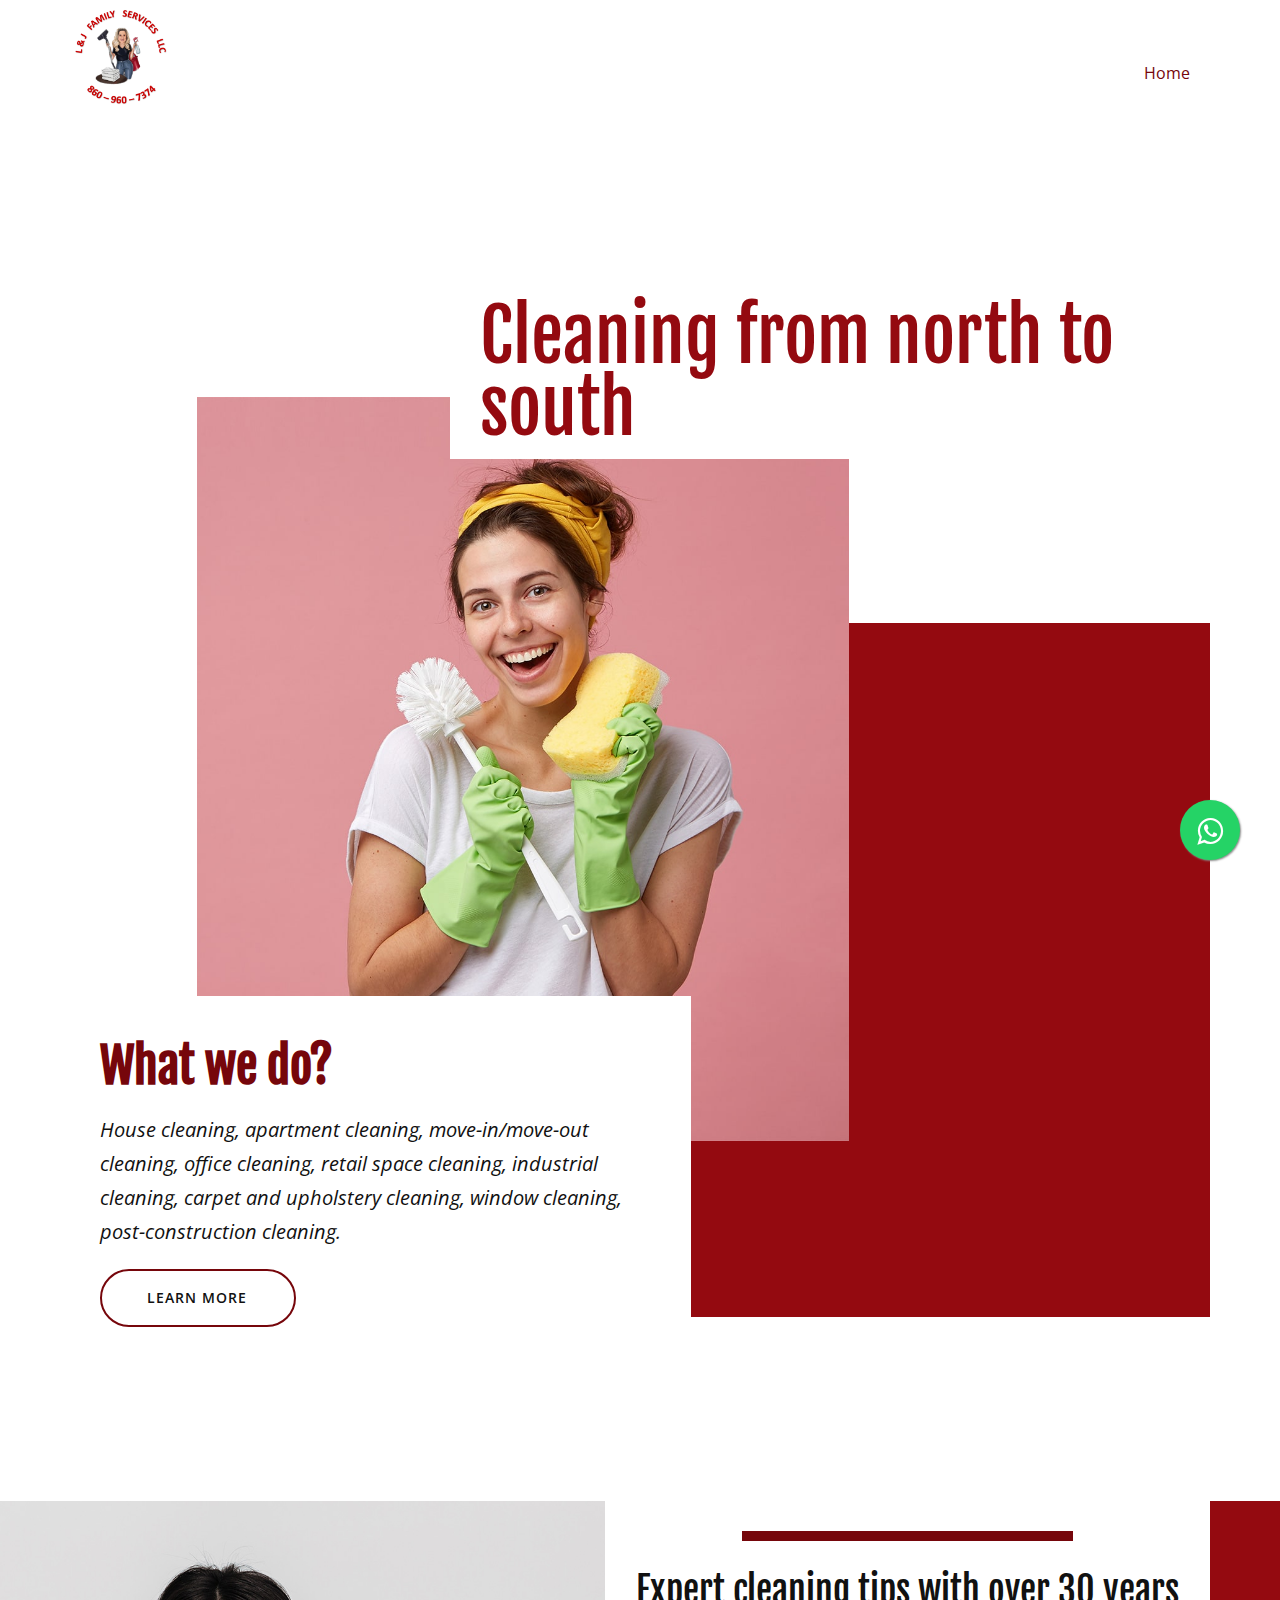
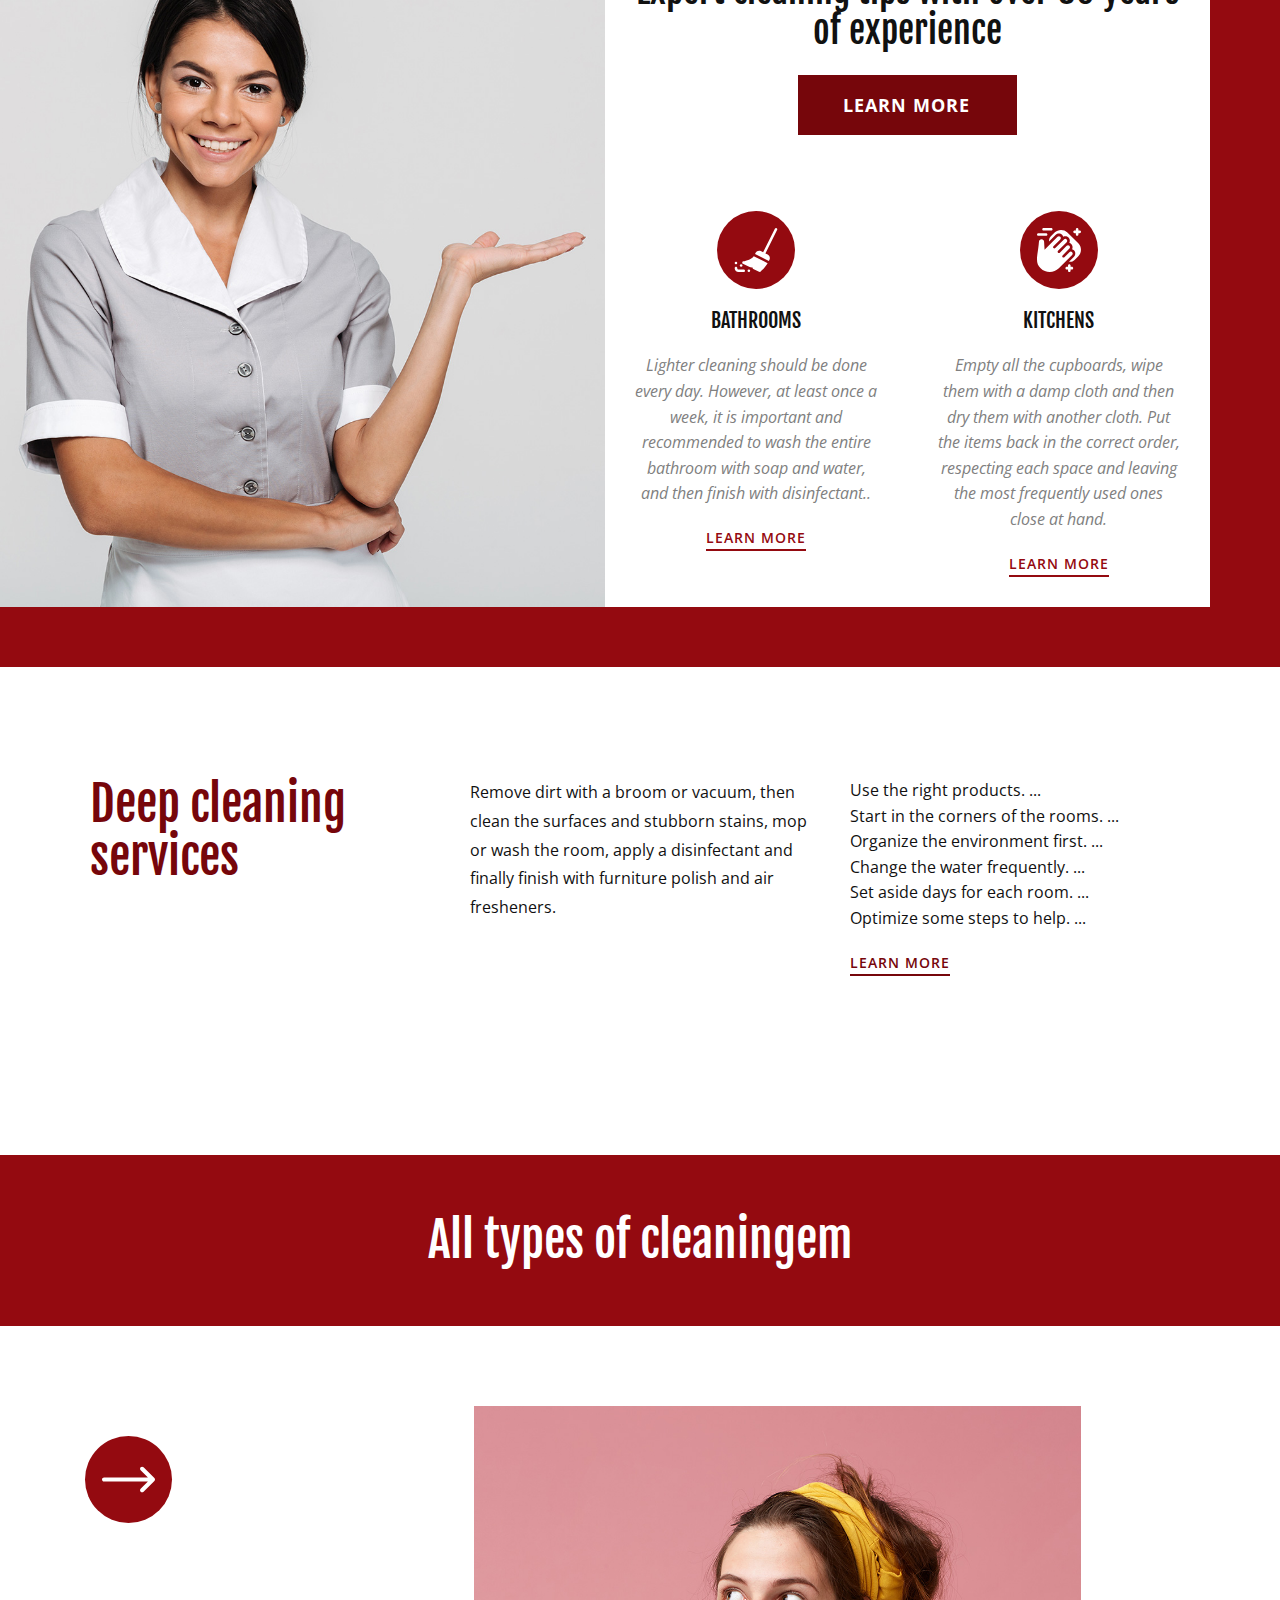
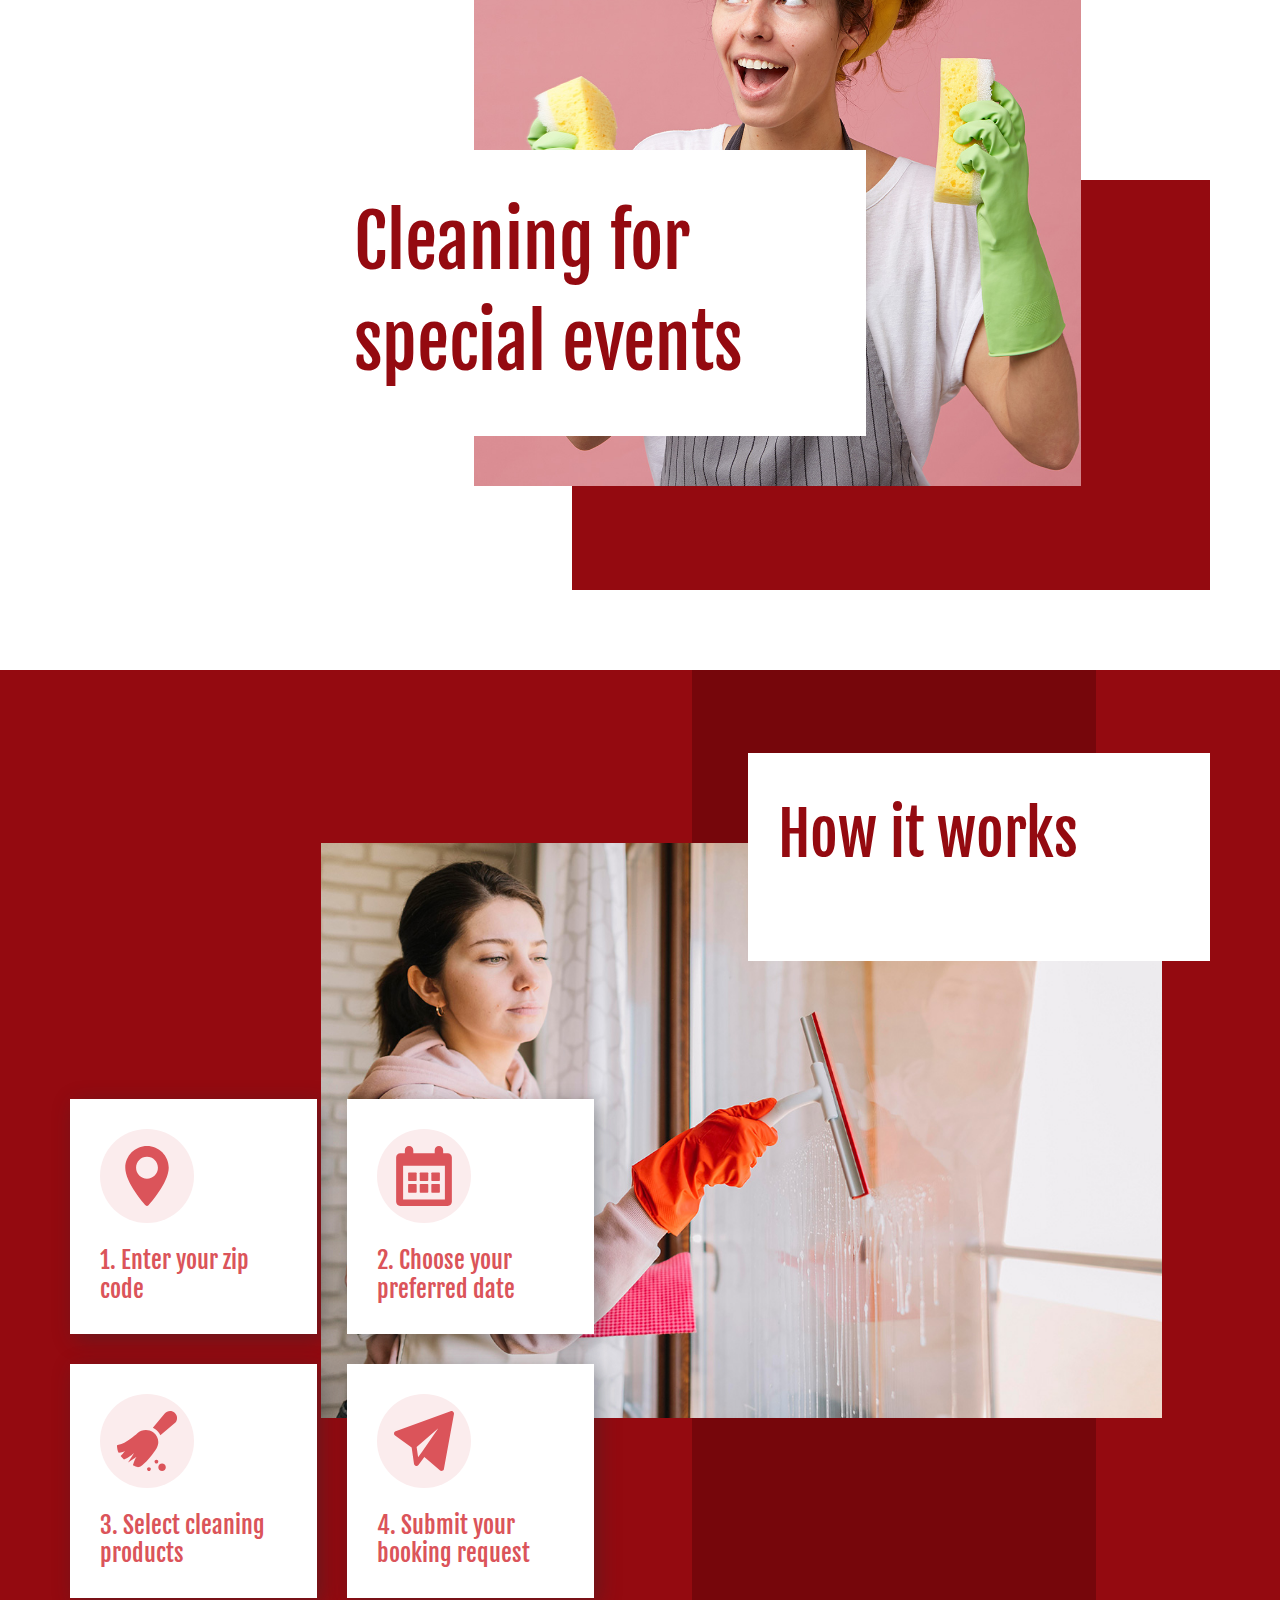
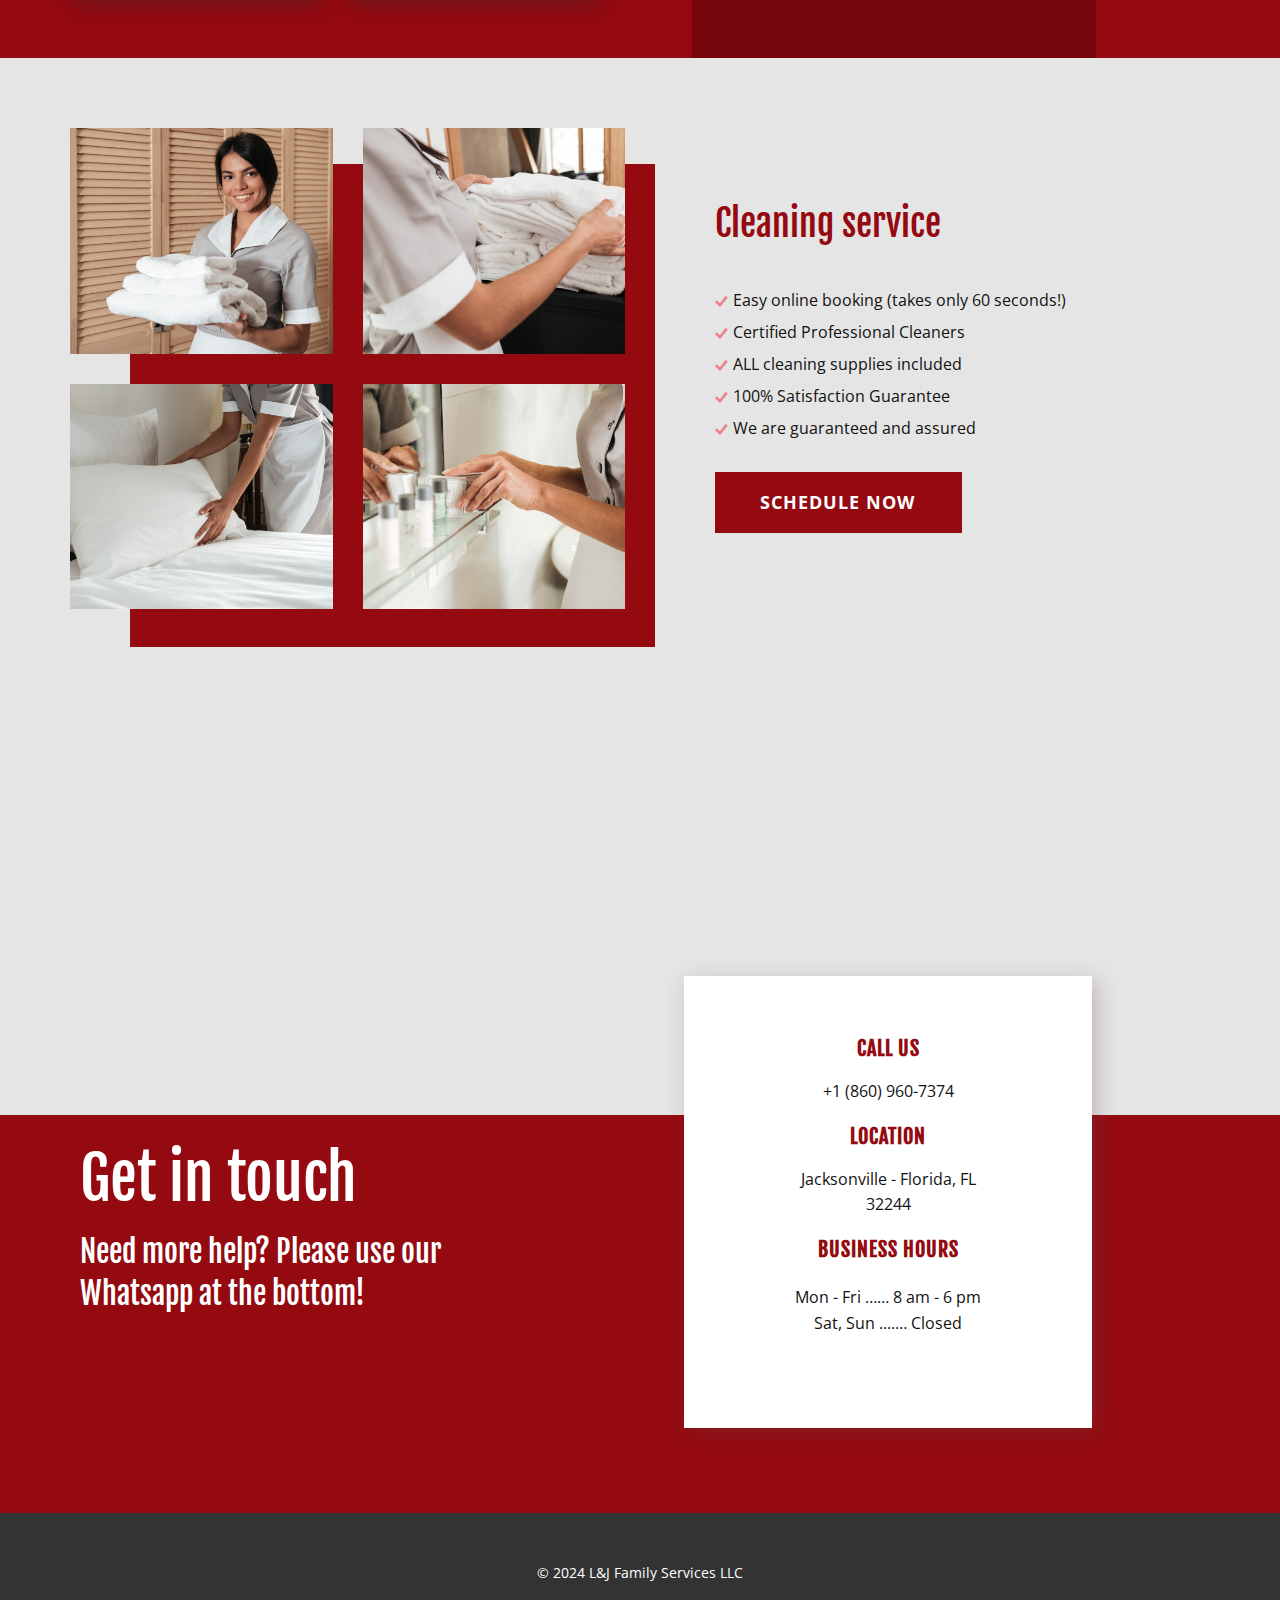
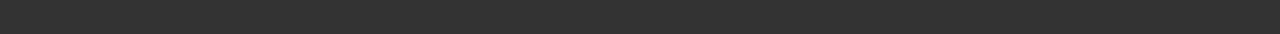
<file: index.html>
<!DOCTYPE html>
<html style="font-size: 16px;" lang="ena-US"><head>
    <meta name="viewport" content="width=device-width, initial-scale=1.0">
    <meta charset="utf-8">
    <meta name="keywords" content="O que nós fazemos, Serviços de limpeza doméstica, Dicas de limpeza especializadas com mais de 30 anos de experiência, Serviços de limpeza profunda, Leia o que nossos clientes dizem, Limpeza para eventos especiais, Como funciona, Serviço de limpeza, Entrar em contato">
    <meta name="description" content="">
    <title>L&J Family Services</title>
    <link rel="stylesheet" href="nicepage.css" media="screen">
<link rel="stylesheet" href="index.css" media="screen">
    <script class="u-script" type="text/javascript" src="jquery.js" defer=""></script>
    <script class="u-script" type="text/javascript" src="nicepage.js" defer=""></script>
    <meta name="generator" content="Nicepage 6.17.0, nicepage.com">
    <meta name="referrer" content="origin">
    <link id="u-theme-google-font" rel="stylesheet" href="https://fonts.googleapis.com/css?family=Open+Sans:300,300i,400,400i,500,500i,600,600i,700,700i,800,800i|Fjalla+One:400">
    <link id="u-page-google-font" rel="stylesheet" href="https://fonts.googleapis.com/css?family=Fjalla+One:400">
    <script type="application/ld+json">{
		"@context": "http://schema.org",
		"@type": "Organization",
		"name": "L J Family Services",
		"logo": "images/Logo-Lu.png"
}</script>
    <meta name="theme-color" content="#478ac9">
    <meta property="og:title" content="Home">
    <meta property="og:description" content="">
    <meta property="og:type" content="website">
  <meta data-intl-tel-input-cdn-path="intlTelInput/"></head>
  <body data-home-page="index.html" data-home-page-title="Home" data-path-to-root="./" data-include-products="false" class="u-body u-xl-mode" data-lang="ena"><header class="u-clearfix u-header u-header" id="sec-a694"><div class="u-clearfix u-sheet u-sheet-1">
        <a href="#" class="u-image u-logo u-image-1" data-image-width="685" data-image-height="692">
          <img src="images/Logo-Lu.png" class="u-logo-image u-logo-image-1">
        </a>
        <nav class="u-menu u-menu-one-level u-offcanvas u-menu-1">
          <div class="menu-collapse" style="font-size: 1rem; letter-spacing: 0px;">
            <a class="u-button-style u-custom-left-right-menu-spacing u-custom-padding-bottom u-custom-text-active-color u-custom-text-hover-color u-custom-top-bottom-menu-spacing u-nav-link u-text-active-palette-1-base u-text-hover-palette-2-base" href="#" data-lang-pt="{&quot;content&quot;:&quot;<svg class=\&quot;u-svg-link\&quot; viewBox=\&quot;0 0 24 24\&quot;><use xlink:href=\&quot;#menu-hamburger\&quot;></use></svg><svg class=\&quot;u-svg-content\&quot; version=\&quot;1.1\&quot; id=\&quot;menu-hamburger\&quot; viewBox=\&quot;0 0 16 16\&quot; x=\&quot;0px\&quot; y=\&quot;0px\&quot; xmlns:xlink=\&quot;http://www.w3.org/1999/xlink\&quot; xmlns=\&quot;http://www.w3.org/2000/svg\&quot;>    <g>        <rect y=\&quot;1\&quot; width=\&quot;16\&quot; height=\&quot;2\&quot;></rect>        <rect y=\&quot;7\&quot; width=\&quot;16\&quot; height=\&quot;2\&quot;></rect>        <rect y=\&quot;13\&quot; width=\&quot;16\&quot; height=\&quot;2\&quot;></rect>    </g></svg>&quot;,&quot;href&quot;:&quot;#&quot;}" data-lang-ena="{&quot;content&quot;:&quot;<svg class=\&quot;u-svg-link\&quot; viewBox=\&quot;0 0 24 24\&quot;><use xlink:href=\&quot;#menu-hamburger\&quot;></use></svg><svg class=\&quot;u-svg-content\&quot; version=\&quot;1.1\&quot; id=\&quot;menu-hamburger\&quot; viewBox=\&quot;0 0 16 16\&quot; x=\&quot;0px\&quot; y=\&quot;0px\&quot; xmlns:xlink=\&quot;http://www.w3.org/1999/xlink\&quot; xmlns=\&quot;http://www.w3.org/2000/svg\&quot;>    <g>        <rect y=\&quot;1\&quot; width=\&quot;16\&quot; height=\&quot;2\&quot;></rect>        <rect y=\&quot;7\&quot; width=\&quot;16\&quot; height=\&quot;2\&quot;></rect>        <rect y=\&quot;13\&quot; width=\&quot;16\&quot; height=\&quot;2\&quot;></rect>    </g></svg>&quot;,&quot;href&quot;:&quot;#&quot;}">
              <svg class="u-svg-link" viewBox="0 0 24 24"><use xlink:href="#menu-hamburger"></use></svg>
              <svg class="u-svg-content" version="1.1" id="menu-hamburger" viewBox="0 0 16 16" x="0px" y="0px" xmlns:xlink="http://www.w3.org/1999/xlink" xmlns="http://www.w3.org/2000/svg"><g><rect y="1" width="16" height="2"></rect><rect y="7" width="16" height="2"></rect><rect y="13" width="16" height="2"></rect>
</g></svg>
            </a>
          </div>
          <div class="u-custom-menu u-nav-container">
            <ul class="u-nav u-unstyled u-nav-1"><li class="u-nav-item"><a class="u-button-style u-nav-link u-text-active-custom-color-1 u-text-hover-custom-color-2" href="index.html" style="padding: 10px 20px;" data-lang-pt="{&quot;content&quot;:&quot;Home&quot;,&quot;href&quot;:&quot;index.html&quot;}" data-lang-ena="{&quot;content&quot;:&quot;Home&quot;,&quot;href&quot;:&quot;Home.html&quot;}">Home</a>
</li></ul>
          </div>
          <div class="u-custom-menu u-nav-container-collapse">
            <div class="u-black u-container-style u-inner-container-layout u-opacity u-opacity-95 u-sidenav">
              <div class="u-inner-container-layout u-sidenav-overflow">
                <div class="u-menu-close"></div>
                <ul class="u-align-center u-nav u-popupmenu-items u-unstyled u-nav-2"><li class="u-nav-item"><a class="u-button-style u-nav-link" href="./" data-lang-pt="{&quot;content&quot;:&quot;Home&quot;,&quot;href&quot;:&quot;index.html&quot;}" data-lang-ena="{&quot;content&quot;:&quot;Home&quot;,&quot;href&quot;:&quot;Home.html&quot;}">Home</a>
</li></ul>
              </div>
            </div>
            <div class="u-black u-menu-overlay u-opacity u-opacity-70"></div>
          </div>
        </nav>
      </div></header>
      <br>
      <br>
      <br>
      <br>
    <section class="u-clearfix u-section-1" id="sec-f95a">
      <div class="u-clearfix u-sheet u-valign-middle-sm u-valign-middle-xs u-sheet-1">
        <div class="u-custom-color-2 u-expanded-width-sm u-shape u-shape-rectangle u-shape-1"></div>
        <img src="images/ew-min.jpg" alt="" class="u-image u-image-default u-image-1" data-image-width="1200" data-image-height="1200">
        <div class="u-align-left u-container-align-left u-container-style u-group u-white u-group-1">
          <div class="u-container-layout u-valign-middle u-container-layout-1">
            <h1 class="u-text u-text-custom-color-1 u-text-1"> What we do?</h1>
            <p class="u-text u-text-2">House cleaning, apartment cleaning, move-in/move-out cleaning, office cleaning, retail space cleaning, industrial cleaning, carpet and upholstery cleaning, window cleaning, post-construction cleaning.</p>
            <a href="#" class="u-active-palette-2-light-1 u-border-2 u-border-active-custom-color-1 u-border-custom-color-1 u-border-hover-custom-color-1 u-btn u-btn-round u-button-style u-hover-palette-2-light-1 u-none u-radius-50 u-text-active-white u-text-body-color u-text-hover-white u-btn-1"> Learn more</a>
            <br>
          <br>
          </div>
        </div>
        <div class="u-container-style u-group u-white u-group-2">
          <div class="u-container-layout u-valign-middle u-container-layout-2">
            <h1 class="u-align-left u-custom-font u-text u-text-custom-color-2 u-text-3">Cleaning from north to south</h1>
          </div>
        </div>
      </div>
    </section>
    <section class="u-clearfix u-custom-color-2 u-section-2" id="sec-efd1">
      <div class="data-layout-selected u-clearfix u-layout-wrap u-layout-wrap-1">
        <div class="u-layout">
          <div class="u-layout-row">
            <div class="u-size-30 u-size-60-md">
              <div class="u-layout-col">
                <div class="u-container-style u-image u-layout-cell u-size-60 u-image-1" data-image-width="1200" data-image-height="1120">
                  <div class="u-container-layout u-container-layout-1"></div>
                </div>
              </div>
            </div>
            <div class="u-size-30 u-size-60-md">
              <div class="u-layout-col">
                <div class="u-size-40">
                  <div class="u-layout-row">
                    <div class="u-align-center u-container-align-center u-container-style u-layout-cell u-shape-rectangle u-size-60 u-white u-layout-cell-2">
                      <div class="u-container-layout u-valign-top-lg u-valign-top-md u-valign-top-sm u-valign-top-xl u-container-layout-2">
                        <div class="u-border-10 u-border-custom-color-1 u-line u-line-horizontal u-line-1"></div>
                        <h2 class="u-text u-text-1"> Expert cleaning tips with over 30 years of experience</h2>
                        <a href="#" class="u-active-custom-color-2 u-btn u-button-style u-custom-color-1 u-text-active-white u-text-body-alt-color u-text-hover-white u-btn-1"> Learn more</a>
                      </div>
                    </div>
                  </div>
                </div>
                <div class="u-size-20">
                  <div class="u-layout-row">
                    <div class="u-align-center u-container-align-center u-container-style u-layout-cell u-shape-rectangle u-size-30 u-white u-layout-cell-3">
                      <div class="u-container-layout u-valign-top u-container-layout-3"><span class="u-custom-color-2 u-icon u-icon-circle u-icon-1"><svg class="u-svg-link" preserveAspectRatio="xMidYMin slice" viewBox="0 0 512 512" style=""><use xlink:href="#svg-7262"></use></svg><svg class="u-svg-content" viewBox="0 0 512 512" id="svg-7262"><g><path d="m495.718 1.582c-7.456-3.691-16.421-.703-20.142 6.694l-136.92 274.08-26.818-13.433c-22.207-11.118-49.277-2.065-60.396 20.083l-6.713 13.405 160.957 80.616 6.713-13.411c11.087-22.143 2.227-49.18-20.083-60.381l-26.823-13.435 136.919-274.077c3.706-7.412.703-16.421-6.694-20.141z"></path><circle cx="173" cy="497" r="15"></circle><circle cx="23" cy="407" r="15"></circle><circle cx="83" cy="437" r="15"></circle><path d="m113 482h-60c-8.276 0-15-6.724-15-15 0-8.291-6.709-15-15-15s-15 6.709-15 15c0 24.814 20.186 45 45 45h60c8.291 0 15-6.709 15-15s-6.709-15-15-15z"></path><path d="m108.635 388.074c-6.563.82-11.807 5.845-12.92 12.349-1.113 6.519 2.153 12.993 8.057 15.952l71.675 35.889c12.935 6.475 27.231 9.053 41.177 7.573-1.641 6.65 1.479 13.784 7.852 16.992l67.061 33.589c5.636 2.78 12.169 1.8 16.685-2.197 2.347-2.091 53.436-48.056 83.3-98.718l-161.605-80.94c-36.208 48.109-120.363 59.39-121.282 59.511z"></path>
</g></svg></span>
                        <h5 class="u-text u-text-2"> Bathrooms</h5>
                        <p class="u-text u-text-grey-50 u-text-3">Lighter cleaning should be done every day. However, at least once a week, it is important and recommended to wash the entire bathroom with soap and water, and then finish with disinfectant..</p>
                        <a href="#" class="u-border-2 u-border-active-custom-color-2 u-border-custom-color-2 u-border-hover-custom-color-2 u-border-no-left u-border-no-right u-border-no-top u-btn u-button-style u-none u-text-active-custom-color-1 u-text-custom-color-2 u-text-hover-custom-color-1 u-btn-2"> Learn more</a>
                      </div>
                    </div>
                    <div class="u-align-center u-container-align-center u-container-style u-layout-cell u-shape-rectangle u-size-30 u-white u-layout-cell-4">
                      <div class="u-container-layout u-valign-top u-container-layout-4"><span class="u-custom-color-2 u-icon u-icon-circle u-icon-2"><svg class="u-svg-link" preserveAspectRatio="xMidYMin slice" viewBox="0 0 512 512" style=""><use xlink:href="#svg-3c1f"></use></svg><svg class="u-svg-content" viewBox="0 0 512 512" id="svg-3c1f"><g><path d="m166 0h-90c-8.291 0-15 6.709-15 15s6.709 15 15 15h90c8.291 0 15-6.709 15-15s-6.709-15-15-15z"></path><path d="m0 75c0 8.291 6.709 15 15 15h91c8.291 0 15-6.709 15-15s-6.709-15-15-15h-91c-8.291 0-15 6.709-15 15z"></path><path d="m497 30h-15v-15c0-8.291-6.709-15-15-15s-15 6.709-15 15v15h-15c-8.291 0-15 6.709-15 15s6.709 15 15 15h15v15c0 8.291 6.709 15 15 15s15-6.709 15-15v-15h15c8.291 0 15-6.709 15-15s-6.709-15-15-15z"></path><path d="m391 482h15c8.291 0 15-6.709 15-15s-6.709-15-15-15h-15v-15c0-8.291-6.709-15-15-15s-15 6.709-15 15v15h-15c-8.291 0-15 6.709-15 15s6.709 15 15 15h15v15c0 8.291 6.709 15 15 15s15-6.709 15-15z"></path><path d="m408.97 314.27c8.785-9.785 8.785-24.033 0-32.82-8.787-8.785-23.035-8.785-31.82 0l-58.337 58.337c-5.858 5.858-15.355 5.858-21.213 0s-5.858-15.357 0-21.215l79.55-79.548c8.785-8.787 8.785-23.035 0-31.82-8.787-8.787-23.035-8.787-31.82 0l-79.55 79.55c-5.858 5.856-15.355 5.856-21.213 0-5.858-5.858-5.858-15.357 0-21.215l100.763-100.762c8.785-8.785 8.785-23.033 0-31.818-8.787-8.787-23.035-8.787-31.82 0l-100.763 100.761c-5.858 5.858-15.355 5.858-21.213 0s-5.858-15.355 0-21.213l79.55-79.548c8.785-8.787 8.785-23.035 0-31.82-8.787-8.787-23.035-8.787-31.82 0l-151.203 151.075-5.447-93.43c-.394-7.416-3.501-14.398-8.752-19.649-11.693-11.695-30.732-11.695-42.426 0-5.594 5.594-8.568 12.874-8.774 20.477-13.498 170.49-52.342 236.607 19.379 308.328 58.579 58.579 153.554 58.579 212.133 1z"></path><path d="m480.814 328.184c41.041-41.041 41.052-107.468 0-149.491l-127.28-127.28c-39.639-38.668-108.838-38.668-148.477 1l-43.437 43.421c-16.802 16.809-23.615 39.659-21.097 61.626l77.523-77.534c9.917-9.917 23.101-15.381 37.119-15.381 14.033 0 27.217 5.464 37.134 15.381 6.284 6.284 10.781 13.872 13.228 22.163 7.31-3.735 15.454-5.713 23.892-5.713 14.019 0 27.188 5.449 37.104 15.352 9.932 9.932 15.396 23.115 15.396 37.134 0 8.452-1.978 16.597-5.728 23.906 8.306 2.446 15.894 6.943 22.178 13.242 16.479 16.465 19.688 41.265 9.624 60.996 8.291 2.446 15.894 6.929 22.178 13.213 20.493 20.479 20.493 53.804.015 74.268l-57.892 57.892c23 3.728 47.395-3.069 65.099-20.773z"></path>
</g></svg></span>
                        <h5 class="u-text u-text-4"> Kitchens <br>
                        </h5>
                        <p class="u-text u-text-grey-50 u-text-5"> Empty all the cupboards, wipe them with a damp cloth and then dry them with another cloth. Put the items back in the correct order, respecting each space and leaving the most frequently used ones close at hand.</p>
                        <a href="#" class="u-border-2 u-border-active-custom-color-2 u-border-custom-color-2 u-border-hover-custom-color-2 u-border-no-left u-border-no-right u-border-no-top u-btn u-button-style u-none u-text-active-custom-color-2 u-text-custom-color-2 u-text-hover-custom-color-2 u-btn-3"> Learn more</a>
                      </div>
                    </div>
                  </div>
                </div>
              </div>
            </div>
          </div>
        </div>
      </div>
    </section>
    <section class="u-clearfix u-section-3" id="carousel_38bb">
      <div class="u-clearfix u-sheet u-sheet-1">
        <div class="data-layout-selected u-clearfix u-expanded-width u-layout-wrap u-layout-wrap-1">
          <div class="u-layout">
            <div class="u-layout-row">
              <div class="u-container-style u-layout-cell u-left-cell u-size-20 u-layout-cell-1">
                <div class="u-container-layout u-container-layout-1">
                  <h1 class="u-text u-text-custom-color-1 u-text-1"> Deep cleaning services</h1>
                </div>
              </div>
              <div class="u-container-style u-layout-cell u-size-20 u-layout-cell-2">
                <div class="u-container-layout u-valign-top u-container-layout-2">
                  <p class="u-text u-text-2"> Remove dirt with a broom or vacuum, then clean the surfaces and stubborn stains, mop or wash the room, apply a disinfectant and finally finish with furniture polish and air fresheners.</p>
                </div>
              </div>
              <div class="u-align-left u-container-align-left u-container-style u-layout-cell u-right-cell u-size-20 u-layout-cell-3">
                <div class="u-container-layout u-valign-top u-container-layout-3">
                  <p class="u-text u-text-3">Use the right products. ... <br>Start in the corners of the rooms. ... <br>Organize the environment first. ... <br>Change the water frequently. ... <br>Set aside days for each room. ... <br>Optimize some steps to help. ...
                  </p>
                  <a href="#" class="u-border-2 u-border-active-custom-color-1 u-border-custom-color-1 u-border-hover-custom-color-1 u-border-no-left u-border-no-right u-border-no-top u-btn u-button-style u-none u-text-active-custom-color-2 u-text-custom-color-1 u-text-hover-custom-color-2 u-btn-1"> Learn more</a>
                </div>
              </div>
            </div>
          </div>
        </div>
      </div>
    </section>
    <section class="u-align-center u-clearfix u-container-align-center u-custom-color-2 u-section-4" id="carousel_ba2b">
      <div class="u-clearfix u-sheet u-valign-middle u-sheet-1">
        <h1 class="u-text u-text-body-alt-color u-text-1">All types of cleaningem</h1>
      </div>
    </section>
    <section class="u-clearfix u-section-5" id="sec-a874">
      <div class="u-clearfix u-sheet u-valign-middle-md u-valign-middle-sm u-valign-middle-xs u-sheet-1">
        <div class="u-custom-color-2 u-shape u-shape-rectangle u-shape-1"></div>
        <div class="data-layout-selected u-clearfix u-layout-wrap u-layout-wrap-1">
          <div class="u-layout">
            <div class="u-layout-row">
              <div class="u-align-left u-container-align-left u-container-style u-layout-cell u-left-cell u-size-24-lg u-size-24-xl u-size-25-md u-size-25-sm u-size-25-xs u-layout-cell-1">
                <div class="u-container-layout u-valign-top u-container-layout-1"><span class="u-custom-color-2 u-icon u-icon-circle u-text-white u-icon-1"><svg class="u-svg-link" preserveAspectRatio="xMidYMin slice" viewBox="0 0 512 512" style=""><use xlink:href="#svg-4dbe"></use></svg><svg class="u-svg-content" viewBox="0 0 512 512" x="0px" y="0px" id="svg-4dbe" style="enable-background:new 0 0 512 512;"><g><g><path d="M506.134,241.843c-0.006-0.006-0.011-0.013-0.018-0.019l-104.504-104c-7.829-7.791-20.492-7.762-28.285,0.068    c-7.792,7.829-7.762,20.492,0.067,28.284L443.558,236H20c-11.046,0-20,8.954-20,20c0,11.046,8.954,20,20,20h423.557    l-70.162,69.824c-7.829,7.792-7.859,20.455-0.067,28.284c7.793,7.831,20.457,7.858,28.285,0.068l104.504-104    c0.006-0.006,0.011-0.013,0.018-0.019C513.968,262.339,513.943,249.635,506.134,241.843z"></path>
</g>
</g></svg></span>
                </div>
              </div>
              <div class="u-container-style u-image u-layout-cell u-right-cell u-size-35-md u-size-35-sm u-size-35-xs u-size-36-lg u-size-36-xl u-image-1" data-image-width="1200" data-image-height="1200">
                <div class="u-container-layout u-valign-bottom-lg u-valign-bottom-md u-valign-bottom-sm u-valign-bottom-xl u-container-layout-2">
                  <div class="u-container-style u-group u-white u-group-1">
                    <div class="u-container-layout u-valign-middle u-container-layout-3">
                      <h1 class="u-text u-text-custom-color-2 u-text-1"> Cleaning for special events</h1>
                    </div>
                  </div>
                </div>
              </div>
            </div>
          </div>
        </div>
      </div>
    </section>
    <section class="u-clearfix u-custom-color-2 u-section-6" id="carousel_30f5">
      <div class="u-clearfix u-sheet u-valign-middle-md u-valign-middle-xs u-sheet-1">
        <div class="u-custom-color-1 u-expanded-height u-shape u-shape-rectangle u-shape-1"></div>
        <img class="u-image u-image-1" src="images/cx.jpg" data-image-width="1200" data-image-height="800">
        <div class="u-align-left u-container-align-left u-container-style u-group u-white u-group-1">
          <div class="u-container-layout u-container-layout-1">
            <h2 class="u-text u-text-custom-color-2 u-text-1"> How it works</h2>
          </div>
        </div>
        <div class="u-list u-list-1">
          <div class="u-repeater u-repeater-1">
            <div class="u-align-left u-container-align-left u-container-style u-list-item u-repeater-item u-video-cover u-white u-list-item-1">
              <div class="u-container-layout u-similar-container u-valign-top u-container-layout-2"><span class="u-icon u-icon-circle u-palette-2-light-3 u-icon-1"><svg class="u-svg-link" preserveAspectRatio="xMidYMin slice" viewBox="0 0 512 512" style=""><use xlink:href="#svg-99d5"></use></svg><svg class="u-svg-content" viewBox="0 0 512 512" x="0px" y="0px" id="svg-99d5" style="enable-background:new 0 0 512 512;"><g><g><path d="M256,0C153.755,0,70.573,83.182,70.573,185.426c0,126.888,165.939,313.167,173.004,321.035    c6.636,7.391,18.222,7.378,24.846,0c7.065-7.868,173.004-194.147,173.004-321.035C441.425,83.182,358.244,0,256,0z M256,278.719    c-51.442,0-93.292-41.851-93.292-93.293S204.559,92.134,256,92.134s93.291,41.851,93.291,93.293S307.441,278.719,256,278.719z"></path>
</g>
</g></svg></span>
                <h4 class="u-text u-text-palette-2-base u-text-2"> 1. Enter your zip code</h4>
              </div>
            </div>
            <div class="u-align-left u-container-align-left u-container-style u-list-item u-repeater-item u-video-cover u-white u-list-item-2">
              <div class="u-container-layout u-similar-container u-valign-top u-container-layout-3"><span class="u-icon u-icon-circle u-palette-2-light-3 u-icon-2"><svg class="u-svg-link" preserveAspectRatio="xMidYMin slice" viewBox="0 0 361.77 361.77" style=""><use xlink:href="#svg-76b7"></use></svg><svg class="u-svg-content" viewBox="0 0 361.77 361.77" x="0px" y="0px" id="svg-76b7" style="enable-background:new 0 0 361.77 361.77;"><g><g><g><path d="M323.885,43.77h-27.5V25c0-13.807-11.193-25-25-25h-1c-13.807,0-25,11.193-25,25v18.77h-129V25c0-13.807-11.193-25-25-25     h-1c-13.807,0-25,11.193-25,25v18.77h-27.5c-13.807,0-25,11.193-25,25v268c0,13.809,11.193,25,25,25h286     c13.807,0,25-11.191,25-25v-268C348.885,54.963,337.691,43.77,323.885,43.77z M306.885,322.27h-252v-203h252V322.27z"></path><path d="M89.136,211.134h43.498c2.209,0,4-1.791,4-4v-43.498c0-2.209-1.791-4-4-4H89.136c-2.209,0-4,1.791-4,4v43.498     C85.136,209.343,86.927,211.134,89.136,211.134z"></path><path d="M159.136,211.134h43.498c2.209,0,4-1.791,4-4v-43.498c0-2.209-1.791-4-4-4h-43.498c-2.209,0-4,1.791-4,4v43.498     C155.136,209.343,156.927,211.134,159.136,211.134z"></path><path d="M229.136,211.134h43.498c2.209,0,4-1.791,4-4v-43.498c0-2.209-1.791-4-4-4h-43.498c-2.209,0-4,1.791-4,4v43.498     C225.136,209.343,226.927,211.134,229.136,211.134z"></path><path d="M89.136,281.134h43.498c2.209,0,4-1.791,4-4v-43.498c0-2.209-1.791-4-4-4H89.136c-2.209,0-4,1.791-4,4v43.498     C85.136,279.343,86.927,281.134,89.136,281.134z"></path><path d="M159.136,281.134h43.498c2.209,0,4-1.791,4-4v-43.498c0-2.209-1.791-4-4-4h-43.498c-2.209,0-4,1.791-4,4v43.498     C155.136,279.343,156.927,281.134,159.136,281.134z"></path><path d="M229.136,281.134h43.498c2.209,0,4-1.791,4-4v-43.498c0-2.209-1.791-4-4-4h-43.498c-2.209,0-4,1.791-4,4v43.498     C225.136,279.343,226.927,281.134,229.136,281.134z"></path>
</g>
</g>
</g></svg></span>
                <h4 class="u-text u-text-palette-2-base u-text-3"> 2. Choose your preferred date</h4>
              </div>
            </div>
            <div class="u-align-left u-container-align-left u-container-style u-list-item u-repeater-item u-video-cover u-white u-list-item-3">
              <div class="u-container-layout u-similar-container u-valign-top u-container-layout-4"><span class="u-icon u-icon-circle u-palette-2-light-3 u-icon-3"><svg class="u-svg-link" preserveAspectRatio="xMidYMin slice" viewBox="0 0 16 16" style=""><use xlink:href="#svg-0131"></use></svg><svg class="u-svg-content" viewBox="0 0 16 16" id="svg-0131"><defs><path id="path-1" d="m.902369.195262c.195262.195262.195262.511845 0 .707107s-.511845.195262-.707107 0c-.195262-.195262-.195262-.511845 0-.707107.195262-.195262.511845-.195262.707107 0"></path>
</defs><use transform="translate(9.967 12.951)" xlink:href="#path-1"></use><use transform="translate(7.967 14.951)" xlink:href="#path-1"></use><path d="m1.80474.390524c.390524.390524.390524 1.02369 0 1.41421-.390524.390524-1.02369.390524-1.41421 0-.390524-.390524-.390524-1.02369 0-1.41421.390524-.390524 1.02369-.390524 1.41421 0" transform="translate(10.918 13.902)"></path><path d="m4.59253 0c-.553711 0-1.0752.244141-1.43018.669922l-3.16235 3.79462c.233032.107178.457825.233765.669189.384582.595642.425293 1.0329.982178 1.3338 1.5954l3.78192-3.15204c.425781-.35498.669922-.876465.669922-1.43018-.0000002-1.02686-.835449-1.8623-1.8623-1.8623z" transform="translate(9.561)"></path><path d="m9.66553.913574v-.0004882c-1.28027-.913086-3.05664-.811035-4.22217.240723-.728027.657227-2.94287 2.65674-5.01807 3.10791l-.425293.0927734s.0317383 1.396.454834 2.02557c.828674-.0925903 1.49951-.263977 1.72986-.494324-.509277.602356-.896667 1.0379-1.19678 1.36371.246826.329895.550781.643066.892212.945068 1.22424-.520874 2.31616-1.42108 2.67242-1.7774-.718018 1.19672-1.30194 2.09552-1.60895 2.55853.683228-.397522 1.51593-.914185 2.29523-1.49292-.291321.291321-.673462 1.20648-.982544 2.25171.344604.16626 1.31354.514587 1.31354.514587 1.48779-.113281 4.07178-3.61816 4.94189-4.95898.937988-1.44482.566406-3.36768-.846191-4.37646z" transform="translate(-.016 4.75)"></path></svg></span>
                <h4 class="u-text u-text-palette-2-base u-text-4"> 3. Select cleaning products</h4>
              </div>
            </div>
            <div class="u-align-left u-container-align-left u-container-style u-list-item u-repeater-item u-video-cover u-white u-list-item-4">
              <div class="u-container-layout u-similar-container u-valign-top u-container-layout-5"><span class="u-icon u-icon-circle u-palette-2-light-3 u-icon-4"><svg class="u-svg-link" preserveAspectRatio="xMidYMin slice" viewBox="0 0 512.662 512.662" style=""><use xlink:href="#svg-7eca"></use></svg><svg class="u-svg-content" viewBox="0 0 512.662 512.662" x="0px" y="0px" id="svg-7eca" style="enable-background:new 0 0 512.662 512.662;"><g><g><path d="M505.021,5.868c-0.064-0.043-0.085-0.107-0.128-0.149c-0.128-0.107-0.256-0.128-0.384-0.235    c-1.131-0.981-2.475-1.621-3.797-2.325c-0.427-0.213-0.747-0.576-1.195-0.768c-0.064-0.021-0.107-0.021-0.149-0.043    c-0.469-0.192-0.853-0.533-1.323-0.704c-1.771-0.661-3.648-0.875-5.547-1.045c-0.576-0.043-1.131-0.299-1.707-0.299    c-2.475-0.021-4.971,0.384-7.403,1.259L14.055,172.225c-7.445,2.709-12.779,9.323-13.867,17.173    c-1.045,7.851,2.304,15.637,8.768,20.245l141.888,101.355l20.032,140.309c1.237,8.533,7.488,15.488,15.851,17.643    c1.749,0.448,3.541,0.661,5.291,0.661c6.592,0,12.971-3.072,17.045-8.533l50.347-67.093l132.032,113.237    c3.947,3.371,8.875,5.141,13.909,5.141c2.389,0,4.779-0.405,7.125-1.216c7.168-2.56,12.48-8.768,13.845-16.277l85.995-468.928    C513.725,18.262,510.738,10.71,505.021,5.868z M240.125,348.396l-1.536,2.219l-32.747,43.669l-12.395-86.827l185.109-160.448    L240.125,348.396z"></path>
</g>
</g></svg></span>
                <h4 class="u-text u-text-palette-2-base u-text-5"> 4. Submit your booking request</h4>
              </div>
            </div>
          </div>
        </div>
      </div>
    </section>
    <section class="u-clearfix u-grey-10 u-section-7" id="sec-6b58">
      <div class="u-clearfix u-sheet u-valign-middle-xl u-sheet-1">
        <div class="u-custom-color-2 u-shape u-shape-rectangle u-shape-1"></div>
        <div class="data-layout-selected u-clearfix u-expanded-width-lg u-expanded-width-xl u-gutter-30 u-layout-wrap u-layout-wrap-1">
          <div class="u-gutter-0 u-layout" style="">
            <div class="u-layout-row" style="">
              <div class="u-size-30 u-size-60-md">
                <div class="u-layout-col">
                  <div class="u-size-30">
                    <div class="u-layout-row">
                      <div class="u-container-style u-image u-layout-cell u-left-cell u-size-30 u-image-1" src="" data-image-width="626" data-image-height="417">
                        <div class="u-container-layout u-container-layout-1"></div>
                      </div>
                      <div class="u-container-style u-image u-layout-cell u-size-30 u-image-2" src="" data-image-width="626" data-image-height="417">
                        <div class="u-container-layout u-container-layout-2"></div>
                      </div>
                    </div>
                  </div>
                  <div class="u-size-30">
                    <div class="u-layout-row">
                      <div class="u-container-style u-image u-layout-cell u-left-cell u-size-30 u-image-3" src="" data-image-width="626" data-image-height="417">
                        <div class="u-container-layout u-container-layout-3"></div>
                      </div>
                      <div class="u-container-style u-image u-layout-cell u-size-30 u-image-4" src="" data-image-width="626" data-image-height="417">
                        <div class="u-container-layout u-container-layout-4"></div>
                      </div>
                    </div>
                  </div>
                </div>
              </div>
              <div class="u-size-30 u-size-60-md" style="">
                <div class="u-layout-col" style="">
                  <div class="u-align-left u-container-align-left u-container-style u-layout-cell u-right-cell u-size-60 u-layout-cell-5">
                    <div class="u-container-layout u-valign-middle u-container-layout-5">
                      <h2 class="u-text u-text-custom-color-2 u-text-1"> Cleaning service</h2>
                      <ul class="u-custom-list u-text u-text-2">
                        <li> Easy online booking (takes only 60 seconds!) <div class="u-list-icon u-text-palette-2-light-1">
                            <svg class="u-svg-content" viewBox="0 0 512 512" id="svg-ac27"><path d="m202.6 478-202.6-186.6 70.5-76.6 121.5 111.9 239.4-292.7 80.6 65.9z" fill="currentColor"></path></svg>
                          </div>
                        </li>
                        <li>
                          <div class="u-list-icon u-text-palette-2-light-1">
                            <svg class="u-svg-content" viewBox="0 0 512 512" id="svg-ac27"><path d="m202.6 478-202.6-186.6 70.5-76.6 121.5 111.9 239.4-292.7 80.6 65.9z" fill="currentColor"></path></svg>
                          </div> Certified Professional Cleaners 
                        </li>
                        <li>
                          <div class="u-list-icon u-text-palette-2-light-1">
                            <svg class="u-svg-content" viewBox="0 0 512 512" id="svg-ac27"><path d="m202.6 478-202.6-186.6 70.5-76.6 121.5 111.9 239.4-292.7 80.6 65.9z" fill="currentColor"></path></svg>
                          </div> ALL cleaning supplies included 
                        </li>
                        <li>
                          <div class="u-list-icon u-text-palette-2-light-1">
                            <svg class="u-svg-content" viewBox="0 0 512 512" id="svg-ac27"><path d="m202.6 478-202.6-186.6 70.5-76.6 121.5 111.9 239.4-292.7 80.6 65.9z" fill="currentColor"></path></svg>
                          </div> 100% Satisfaction Guarantee 
                        </li>
                        <li>
                          <div class="u-list-icon u-text-palette-2-light-1">
                            <svg class="u-svg-content" viewBox="0 0 512 512" id="svg-ac27"><path d="m202.6 478-202.6-186.6 70.5-76.6 121.5 111.9 239.4-292.7 80.6 65.9z" fill="currentColor"></path></svg>
                          </div> We are guaranteed and assured 
                        </li>
                      </ul>
                      <a href="#" class="u-active-custom-color-1 u-btn u-button-style u-custom-color-2 u-text-active-white u-text-body-alt-color u-text-hover-white u-btn-1"> Schedule Now</a>
                    </div>
                  </div>
                </div>
              </div>
            </div>
          </div>
        </div>
      </div>
    </section>
    <section class="u-clearfix u-section-8" id="carousel_50fb">
      <div class="data-layout-selected u-clearfix u-expanded-width u-layout-wrap u-layout-wrap-1">
        <div class="u-layout">
          <div class="u-layout-col">
            <div class="u-container-style u-grey-10 u-layout-cell u-left-cell u-right-cell u-size-30 u-layout-cell-1">
            </div>
            <div class="u-align-left u-container-align-left u-container-style u-custom-color-2 u-layout-cell u-left-cell u-right-cell u-size-30 u-layout-cell-2">
              <div class="u-container-layout u-container-layout-2">
                <div class="u-align-center u-container-align-center u-container-style u-group u-white u-group-1">
                  <div class="u-container-layout u-container-layout-3">
                    <h6 class="u-text u-text-custom-color-2 u-text-1"> call us</h6>
                    <p class="u-text u-text-2">+1 (860) 960-7374<br>
                    </p>
                    <h6 class="u-text u-text-custom-color-2 u-text-3"> location</h6>
                    <p class="u-text u-text-4">Jacksonville - Florida, FL 32244</p>
                    <h6 class="u-text u-text-custom-color-2 u-text-5"> business hours</h6>
                    <p class="u-text u-text-6"> Mon - Fri …… 8 am - 6 pm Sat, Sun ....… Closed</p>
                  </div>
                </div>
                <h2 class="u-text u-text-body-alt-color u-text-7"> Get in touch</h2>
                <h6 class="u-text u-text-body-alt-color u-text-8"> Need more help? Please use our Whatsapp at the bottom!</h6>
                <div class="u-social-icons u-spacing-10 u-social-icons-1">
                  <a class="u-social-url" target="_blank" href=""><span class="u-icon u-icon-circle u-social-facebook u-social-icon u-text-white u-icon-1"><svg class="u-svg-link" preserveAspectRatio="xMidYMin slice" viewBox="0 0 112 112" style=""><use xlink:href="#svg-7b69"></use></svg><svg x="0px" y="0px" viewBox="0 0 112 112" id="svg-7b69" class="u-svg-content"><path d="M56.1,0C25.1,0,0,25.1,0,56.1c0,31,25.1,56.1,56.1,56.1c31,0,56.1-25.1,56.1-56.1C112.2,25.1,87.1,0,56.1,0z M71.6,34.3h-8.2c-1.3,0-3.2,0.7-3.2,3.5v7.6h11.3l-1.3,12.9h-10V95H45V58.3h-7.2V45.4H45v-8.3c0-6,2.8-15.3,15.3-15.3l11.2,0V34.3z "></path></svg></span>
                  </a>
                  <a class="u-social-url" target="_blank" href=""><span class="u-icon u-icon-circle u-social-icon u-social-twitter u-text-white u-icon-2"><svg class="u-svg-link" preserveAspectRatio="xMidYMin slice" viewBox="0 0 112 112" style=""><use xlink:href="#svg-4577"></use></svg><svg x="0px" y="0px" viewBox="0 0 112 112" id="svg-4577" class="u-svg-content"><path d="M56.1,0C25.1,0,0,25.1,0,56.1s25.1,56.1,56.1,56.1s56.1-25.1,56.1-56.1S87.1,0,56.1,0z M83.8,47.3 c0,0.6,0,1.2,0,1.7c0,17.7-13.5,38.2-38.2,38.2c-7.6,0-14.6-2.2-20.6-6c1,0.1,2.1,0.2,3.2,0.2c6.3,0,12.1-2.1,16.7-5.7 c-5.9-0.1-10.8-4-12.5-9.3c0.8,0.2,1.7,0.2,2.5,0.2c1.2,0,2.4-0.2,3.5-0.5c-6.1-1.2-10.8-6.7-10.8-13.1c0-0.1,0-0.1,0-0.2 c1.8,1,3.9,1.6,6.1,1.7c-3.6-2.4-6-6.5-6-11.2c0-2.5,0.7-4.8,1.8-6.7c6.6,8.1,16.5,13.5,27.6,14c-0.2-1-0.3-2-0.3-3.1 c0-7.4,6-13.4,13.4-13.4c3.9,0,7.3,1.6,9.8,4.2c3.1-0.6,5.9-1.7,8.5-3.3c-1,3.1-3.1,5.8-5.9,7.4c2.7-0.3,5.3-1,7.7-2.1 C88.7,43,86.4,45.4,83.8,47.3z"></path></svg></span>
                  </a>
                  <a class="u-social-url" target="_blank" href=""><span class="u-icon u-icon-circle u-social-icon u-social-instagram u-text-white u-icon-3"><svg class="u-svg-link" preserveAspectRatio="xMidYMin slice" viewBox="0 0 112 112" style=""><use xlink:href="#svg-e675"></use></svg><svg x="0px" y="0px" viewBox="0 0 112 112" id="svg-e675" class="u-svg-content"><path d="M56.1,0C25.1,0,0,25.1,0,56.1c0,31,25.1,56.1,56.1,56.1c31,0,56.1-25.1,56.1-56.1C112.2,25.1,87.1,0,56.1,0z M90.6,73.4c0,9.6-7.8,17.5-17.5,17.5H38.6c-9.6,0-17.5-7.9-17.5-17.6V38.8c0-9.6,7.8-17.5,17.5-17.5h34.5c9.6,0,17.5,7.8,17.5,17.5 V73.4z"></path><path d="M73.1,28.9H38.6c-5.4,0-9.9,4.4-9.9,9.9v34.5c0,5.4,4.4,9.9,9.9,9.9h34.5c5.4,0,9.9-4.4,9.9-9.9V38.8 C83,33.4,78.6,28.9,73.1,28.9z M55.9,74C46,74,38,66,38,56.1c0-9.9,8-17.9,17.9-17.9c9.9,0,17.9,8,17.9,17.9 C73.8,66,65.8,74,55.9,74z M74.3,41.9c-2.3,0-4.2-1.9-4.2-4.2s1.9-4.2,4.2-4.2c2.3,0,4.2,1.9,4.2,4.2S76.6,41.9,74.3,41.9z"></path><path d="M55.9,45.8c-5.7,0-10.4,4.6-10.3,10.3c0,5.7,4.6,10.3,10.3,10.3s10.3-4.6,10.3-10.3 C66.2,50.4,61.6,45.8,55.9,45.8z"></path></svg></span>
                  </a>
                  <a class="u-social-url" target="_blank" href="#"><span class="u-icon u-icon-circle u-social-icon u-social-vk u-text-white u-icon-4"><svg class="u-svg-link" preserveAspectRatio="xMidYMin slice" viewBox="0 0 112 112" style=""><use xlink:href="#svg-b519"></use></svg><svg x="0px" y="0px" viewBox="0 0 112 112" id="svg-b519" class="u-svg-content"><path d="M56.1,0C25.1,0,0,25.1,0,56.1c0,31,25.1,56.1,56.1,56.1c31,0,56.1-25.1,56.1-56.1C112.2,25.1,87.1,0,56.1,0z M88.2,80.7l-9.8,0.1c0,0-2.1,0.4-4.9-1.5c-3.7-2.5-7.2-9.1-9.9-8.2C60.9,72,61,77.9,61,77.9s0,1.3-0.6,1.9c-0.7,0.7-2,0.9-2,0.9H54 c0,0-9.7,0.6-18.3-8.3c-9.3-9.7-17.6-29-17.6-29s-0.5-1.3,0-1.9c0.6-0.7,2.2-0.7,2.2-0.7l10.5-0.1c0,0,1,0.2,1.7,0.7 c0.6,0.4,0.9,1.2,0.9,1.2s1.7,4.3,4,8.2c4.4,7.6,6.4,9.3,7.9,8.4c2.2-1.2,1.5-10.7,1.5-10.7s0-3.5-1.1-5c-0.9-1.2-2.5-1.5-3.3-1.6 c-0.6-0.1,0.4-1.5,1.6-2.1c1.9-0.9,5.2-1,9.2-0.9c3.1,0,4,0.2,5.2,0.5c3.6,0.9,2.4,4.3,2.4,12.4c0,2.6-0.5,6.3,1.4,7.5 c0.8,0.5,2.8,0.1,7.7-8.3c2.3-4,4.1-8.6,4.1-8.6s0.4-0.8,1-1.2c0.6-0.4,1.4-0.3,1.4-0.3l11.1-0.1c0,0,3.3-0.4,3.9,1.1 c0.6,1.6-1.2,5.3-5.8,11.3c-7.4,9.9-8.3,9-2.1,14.7c5.9,5.5,7.1,8.1,7.3,8.5C93.4,80.4,88.2,80.7,88.2,80.7z"></path></svg></span>
                  </a>
                  <a class="u-social-url" target="_blank" href="#"><span class="u-icon u-icon-circle u-social-icon u-social-youtube u-text-white u-icon-5"><svg class="u-svg-link" preserveAspectRatio="xMidYMin slice" viewBox="0 0 112 112" style=""><use xlink:href="#svg-547c"></use></svg><svg x="0px" y="0px" viewBox="0 0 112 112" id="svg-547c" class="u-svg-content"><path d="M65.9,55.7l-17.6-8.9c-0.5-0.2-1,0.1-1,0.6v17.3c0,0.5,0.5,0.9,1,0.6L65.9,57C66.4,56.8,66.4,56,65.9,55.7z"></path><path d="M56.1,1.1c-30.4,0-55,24.6-55,55c0,30.4,24.6,55,55,55c30.4,0,55-24.6,55-55C111.1,25.7,86.5,1.1,56.1,1.1z M88.3,65.5 c0,7.4-6,13.4-13.4,13.4H37.3c-7.4,0-13.4-6-13.4-13.4V46.7c0-7.4,6-13.4,13.4-13.4h37.6c7.4,0,13.4,6,13.4,13.4V65.5z"></path></svg></span>
                  </a>
                </div>
              </div>
            </div>
          </div>
        </div>
      </div>
    </section>
    
    
    
    <footer class="u-align-center u-clearfix u-container-align-center u-footer u-grey-80 u-footer" id="sec-315b"><div class="u-clearfix u-sheet u-sheet-1">
        <p class="u-small-text u-text u-text-variant u-text-1" data-lang-pt=" © 2024 L&amp;amp;J Family Services LLC" data-lang-ena=" © 2024 L&amp;amp;J Family Services LLC"> © 2024 L&amp;J Family Services LLC</p>
      </div></footer>

<link rel="stylesheet" href="https://maxcdn.bootstrapcdn.com/font-awesome/4.5.0/css/font-awesome.min.css">
  <a href="https://wa.me/18609607374?text=Hello!%20I%20would%20like%20a%20quote!" Style="    position:fixed;width:60px;height:60px;bottom:40px;right:40px;background-color:#25d366;color:#FFF;border-radius:50px;text-align:center;font-size:30px;box-shadow: 1px 1px 2px #888;
  z-index:1000;" target="_blank">

  <i style="margin-top:16px" class="fa fa-whatsapp"></i>
  </a>
</body>
  
</body></html>
</file>
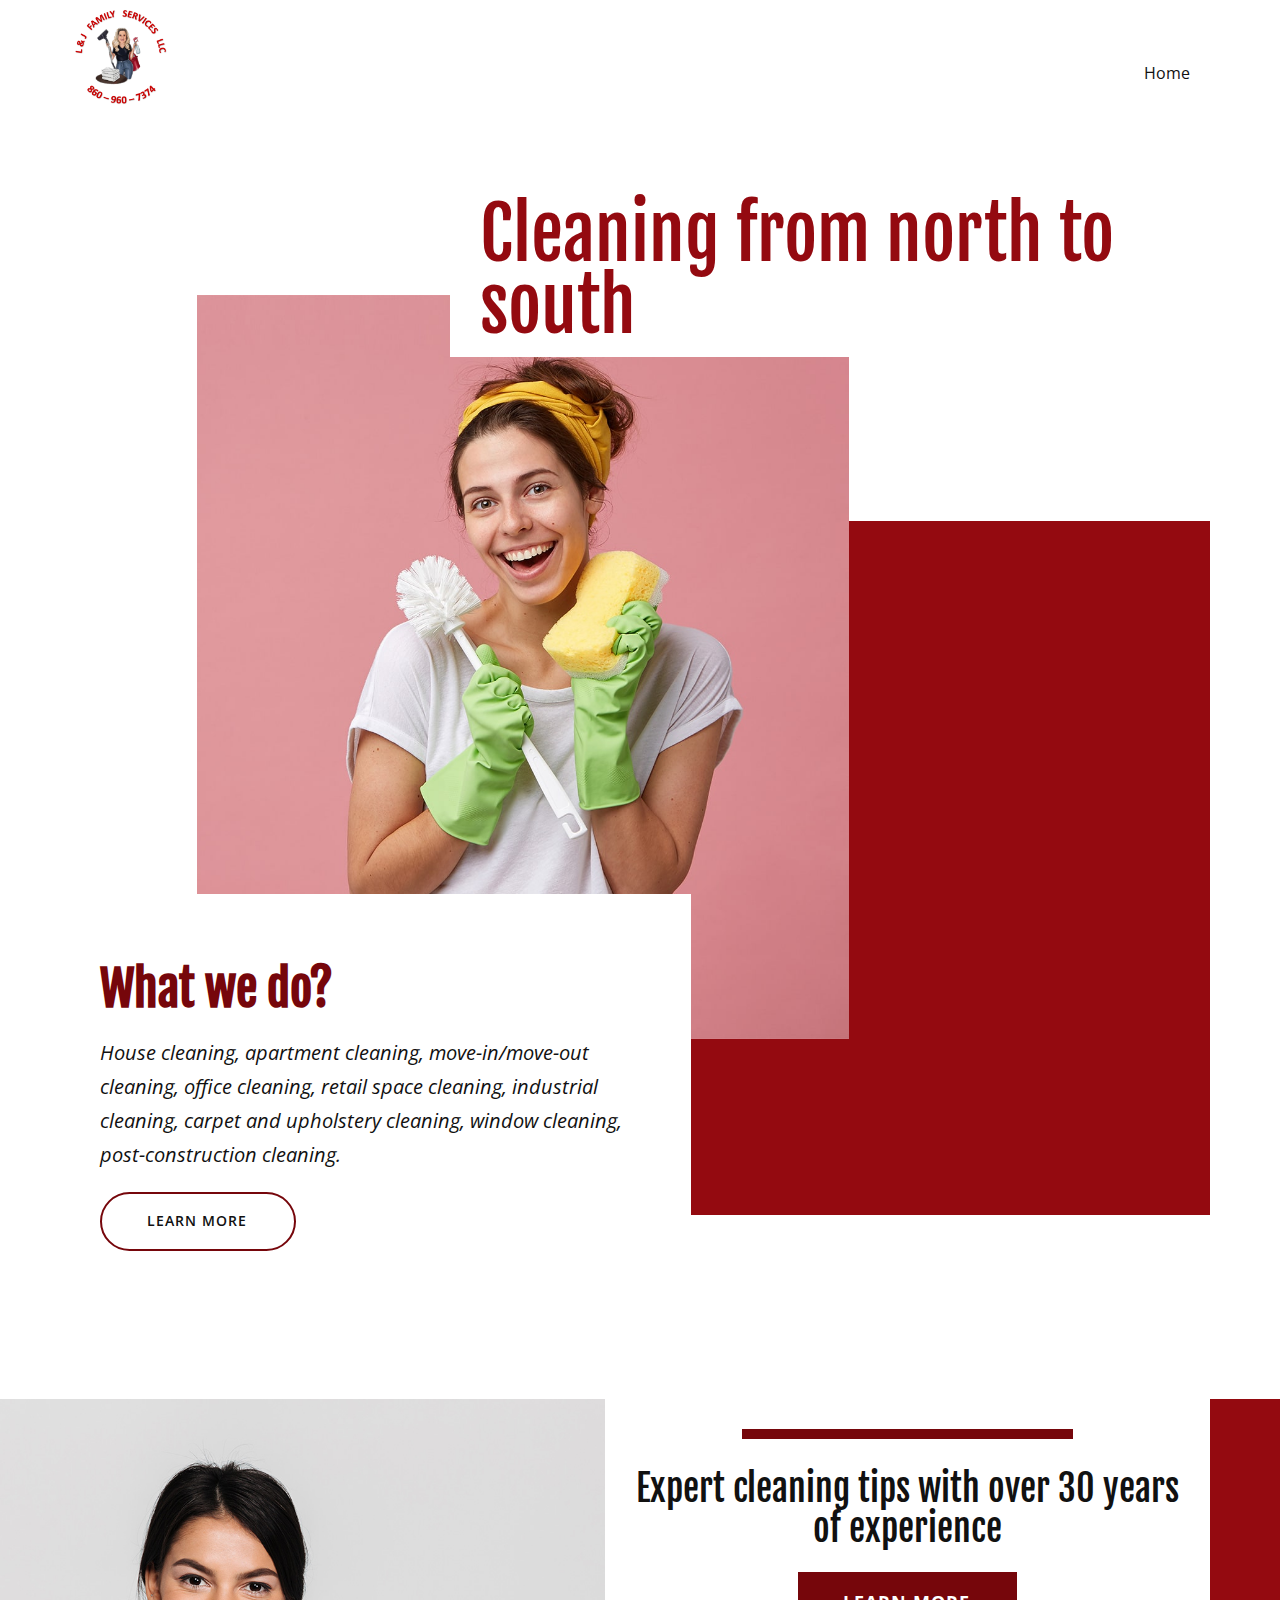
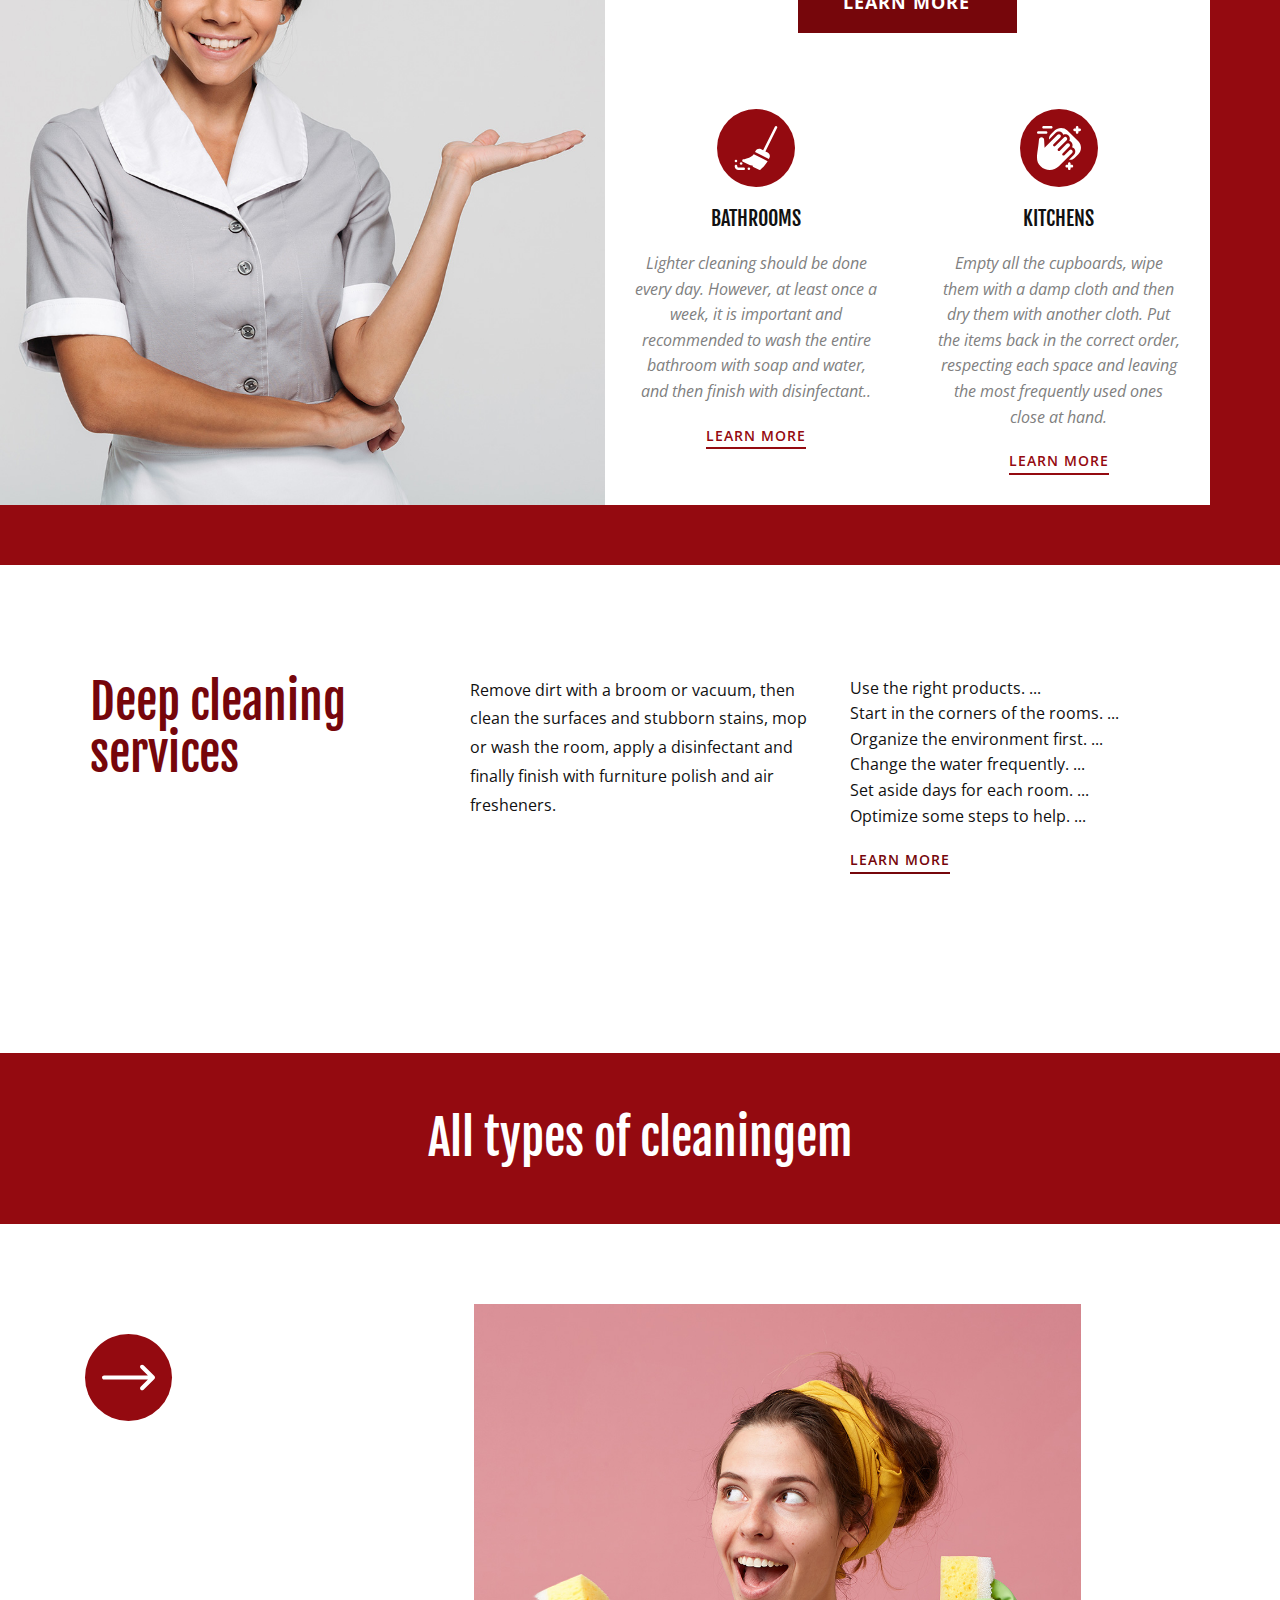
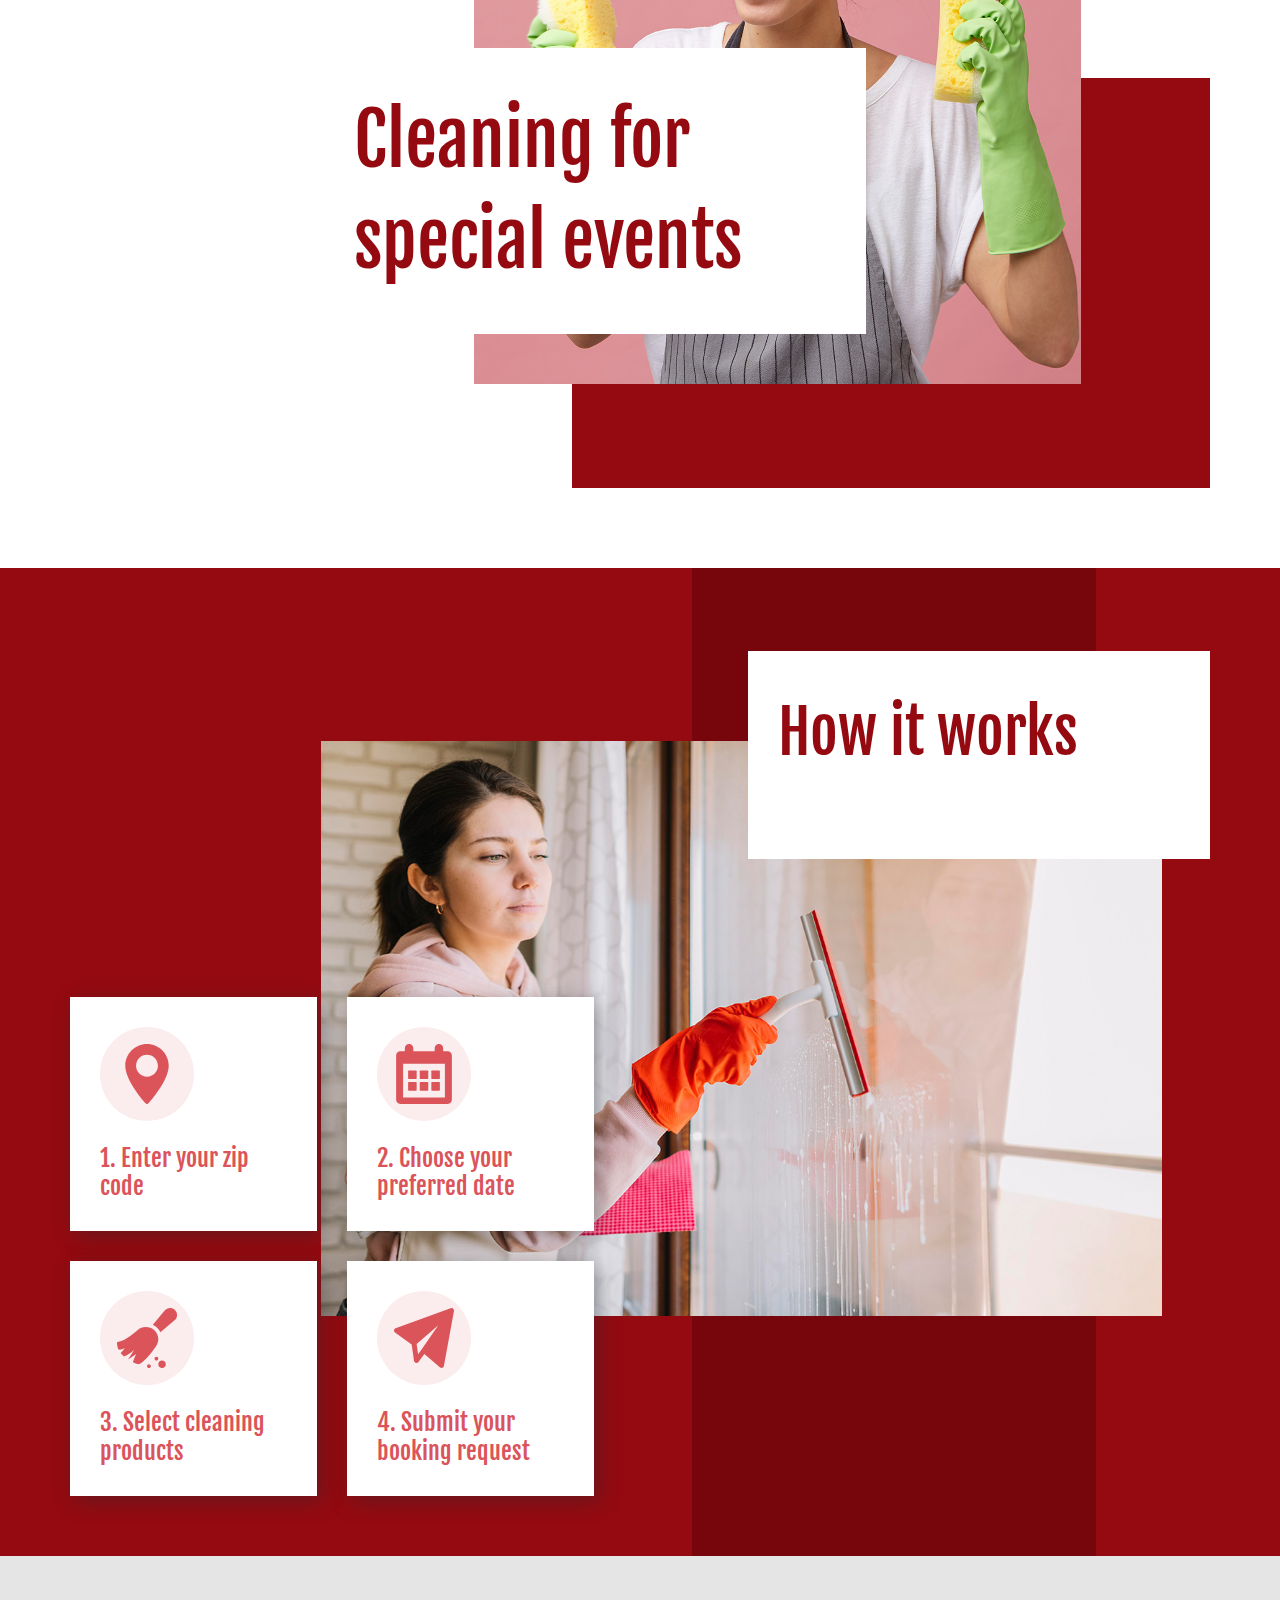
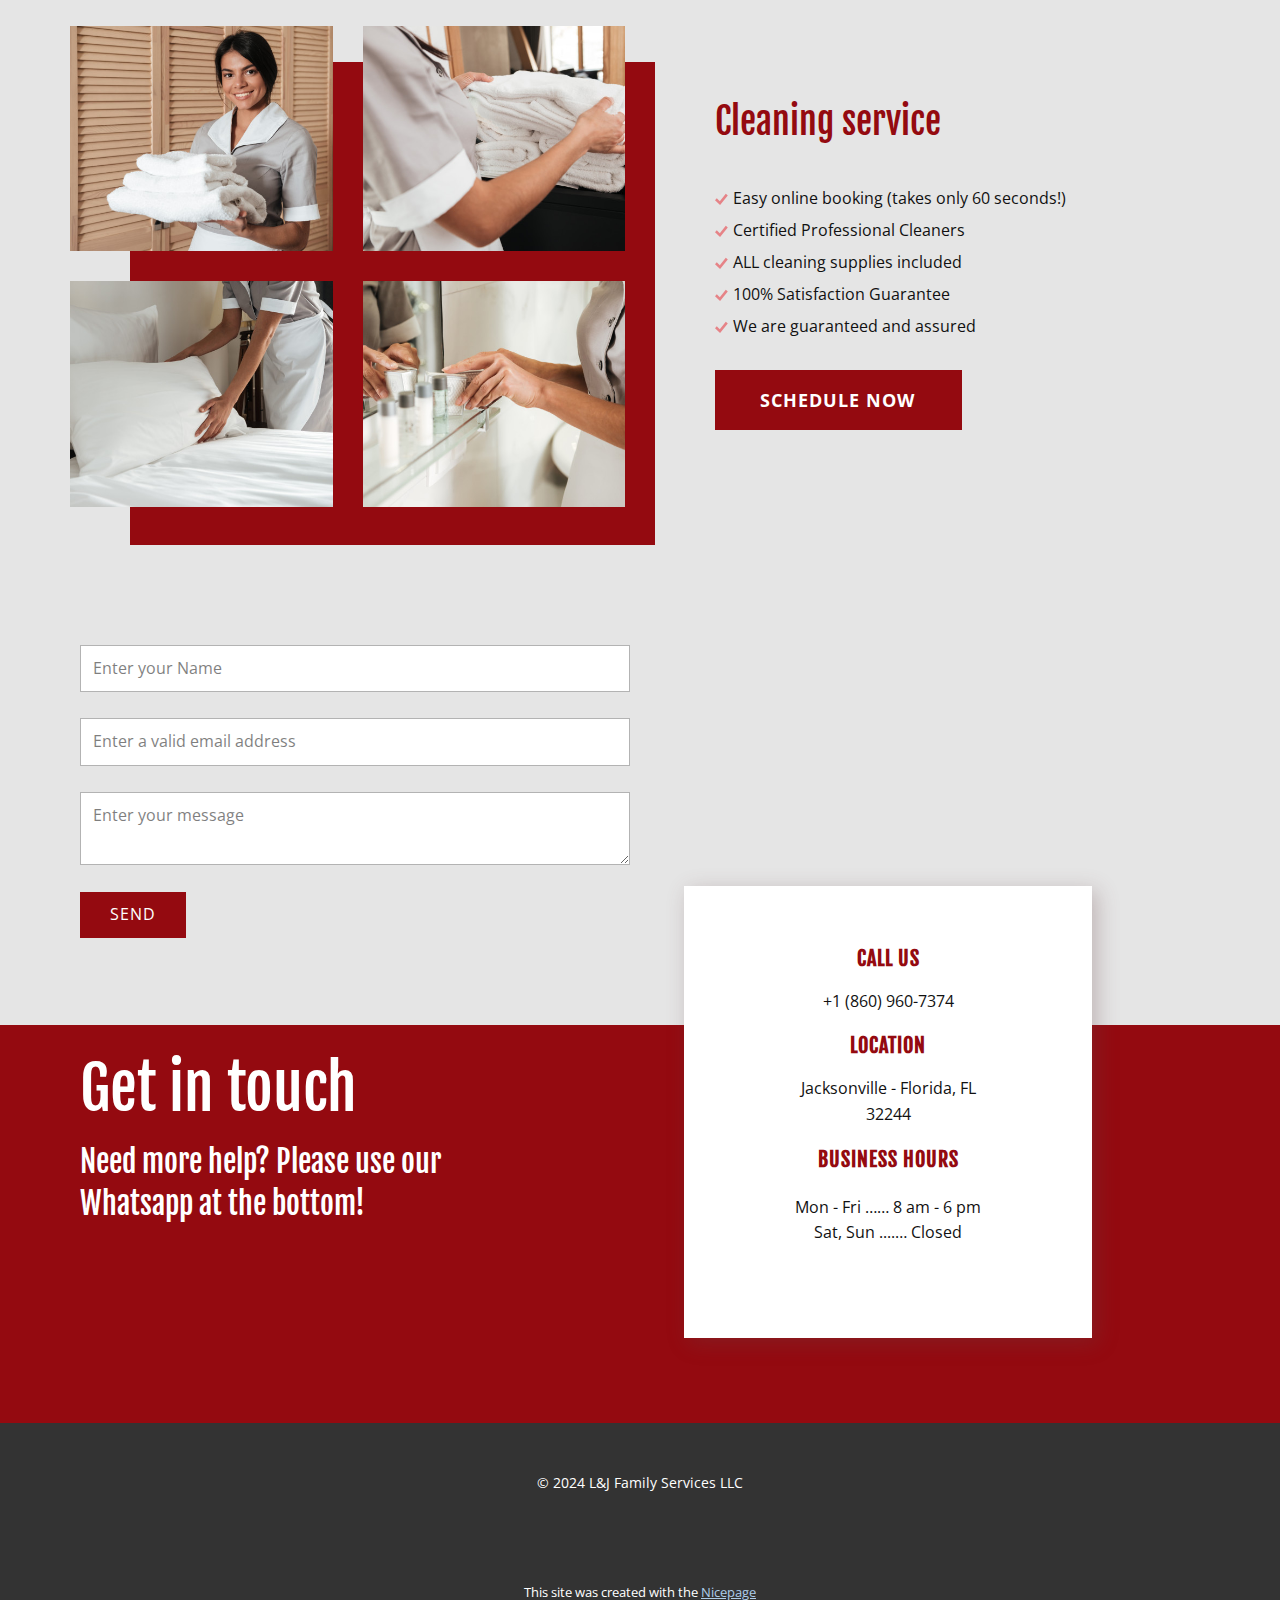
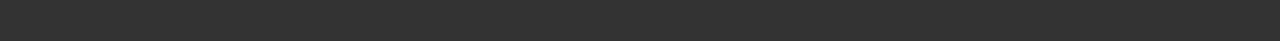
<file: pt/index.html>
<!DOCTYPE html>
<html style="font-size: 16px;" lang="pt"><head>
    <meta name="viewport" content="width=device-width, initial-scale=1.0">
    <meta charset="utf-8">
    <meta name="keywords" content="O que nós fazemos, Serviços de limpeza doméstica, Dicas de limpeza especializadas com mais de 30 anos de experiência, Serviços de limpeza profunda, Leia o que nossos clientes dizem, Limpeza para eventos especiais, Como funciona, Serviço de limpeza, Entrar em contato">
    <meta name="description" content="">
    <title></title>
    <link rel="stylesheet" href="../nicepage.css" media="screen">
<link rel="stylesheet" href="../index.css" media="screen">
    <script class="u-script" type="text/javascript" src="../jquery.js" defer=""></script>
    <script class="u-script" type="text/javascript" src="../nicepage.js" defer=""></script>
    <meta name="generator" content="Nicepage 6.17.0, nicepage.com">
    <meta name="referrer" content="origin">
    <link id="u-theme-google-font" rel="stylesheet" href="https://fonts.googleapis.com/css?family=Open+Sans:300,300i,400,400i,500,500i,600,600i,700,700i,800,800i|Fjalla+One:400">
    <link id="u-page-google-font" rel="stylesheet" href="https://fonts.googleapis.com/css?family=Fjalla+One:400">
    
    
    
    
    
    
    
    
    
    
    <script type="application/ld+json">{
		"@context": "http://schema.org",
		"@type": "Organization",
		"name": "L J Family Services",
		"logo": "../images/Logo-Lu.png"
}</script>
    <meta name="theme-color" content="#478ac9">
    <meta property="og:title" content="Home">
    <meta property="og:description" content="">
    <meta property="og:type" content="website">
  </head>
  <body data-home-page="Home.html" data-home-page-title="Home" data-path-to-root="../" data-include-products="false" class="u-body u-xl-mode" data-lang="pt"><header class="u-clearfix u-header u-header" id="sec-a694"><div class="u-clearfix u-sheet u-sheet-1">
        <a href="#" class="u-image u-logo u-image-1" data-image-width="685" data-image-height="692">
          <img src="../images/Logo-Lu.png" class="u-logo-image u-logo-image-1">
        </a>
        <nav class="u-menu u-menu-one-level u-offcanvas u-menu-1">
          <div class="menu-collapse" style="font-size: 1rem; letter-spacing: 0px;">
            <a class="u-button-style u-custom-left-right-menu-spacing u-custom-padding-bottom u-custom-text-active-color u-custom-text-hover-color u-custom-top-bottom-menu-spacing u-nav-link u-text-active-palette-1-base u-text-hover-palette-2-base" href="#"><svg class="u-svg-link" viewBox="0 0 24 24"><use xlink:href="#menu-hamburger"></use></svg><svg class="u-svg-content" version="1.1" id="menu-hamburger" viewBox="0 0 16 16" x="0px" y="0px" xmlns:xlink="http://www.w3.org/1999/xlink" xmlns="http://www.w3.org/2000/svg">    <g>        <rect y="1" width="16" height="2"></rect>        <rect y="7" width="16" height="2"></rect>        <rect y="13" width="16" height="2"></rect>    </g></svg></a>
          </div>
          <div class="u-custom-menu u-nav-container">
            <ul class="u-nav u-unstyled u-nav-1"><li class="u-nav-item"><a class="u-button-style u-nav-link u-text-active-custom-color-1 u-text-hover-custom-color-2" href="./" style="padding: 10px 20px;">Home</a>
</li></ul>
          </div>
          <div class="u-custom-menu u-nav-container-collapse">
            <div class="u-black u-container-style u-inner-container-layout u-opacity u-opacity-95 u-sidenav">
              <div class="u-inner-container-layout u-sidenav-overflow">
                <div class="u-menu-close"></div>
                <ul class="u-align-center u-nav u-popupmenu-items u-unstyled u-nav-2"><li class="u-nav-item"><a class="u-button-style u-nav-link" href="./">Home</a>
</li></ul>
              </div>
            </div>
            <div class="u-black u-menu-overlay u-opacity u-opacity-70"></div>
          </div>
        </nav>
      </div></header>
    <section class="u-clearfix u-section-1" id="sec-f95a">
      <div class="u-clearfix u-sheet u-valign-middle-sm u-valign-middle-xs u-sheet-1">
        <div class="u-custom-color-2 u-expanded-width-sm u-shape u-shape-rectangle u-shape-1"></div>
        <img src="../images/ew-min.jpg" alt="" class="u-image u-image-default u-image-1" data-image-width="1200" data-image-height="1200">
        <div class="u-align-left u-container-align-left u-container-style u-group u-white u-group-1">
          <div class="u-container-layout u-valign-middle u-container-layout-1">
            <h1 class="u-text u-text-custom-color-1 u-text-1">​What we do?</h1>
            <p class="u-text u-text-2">House cleaning, apartment cleaning, move-in/move-out cleaning, office cleaning, retail space cleaning, industrial cleaning, carpet and upholstery cleaning, window cleaning, post-construction cleaning.</p>
            <a href="#" class="u-active-palette-2-light-1 u-border-2 u-border-active-custom-color-1 u-border-custom-color-1 u-border-hover-custom-color-1 u-btn u-btn-round u-button-style u-hover-palette-2-light-1 u-none u-radius-50 u-text-active-white u-text-body-color u-text-hover-white u-btn-1">​Learn more</a>
          </div>
        </div>
        <div class="u-container-style u-group u-white u-group-2">
          <div class="u-container-layout u-valign-middle u-container-layout-2">
            <h1 class="u-align-left u-custom-font u-text u-text-custom-color-2 u-text-3">Cleaning from north to south</h1>
          </div>
        </div>
      </div>
    </section>
    <section class="u-clearfix u-custom-color-2 u-section-2" id="sec-efd1">
      <div class="data-layout-selected u-clearfix u-layout-wrap u-layout-wrap-1">
        <div class="u-layout">
          <div class="u-layout-row">
            <div class="u-size-30 u-size-60-md">
              <div class="u-layout-col">
                <div class="u-container-style u-image u-layout-cell u-size-60 u-image-1" data-image-width="1200" data-image-height="1120">
                  <div class="u-container-layout u-container-layout-1"></div>
                </div>
              </div>
            </div>
            <div class="u-size-30 u-size-60-md">
              <div class="u-layout-col">
                <div class="u-size-40">
                  <div class="u-layout-row">
                    <div class="u-align-center u-container-align-center u-container-style u-layout-cell u-shape-rectangle u-size-60 u-white u-layout-cell-2">
                      <div class="u-container-layout u-valign-top-lg u-valign-top-md u-valign-top-sm u-valign-top-xl u-container-layout-2">
                        <div class="u-border-10 u-border-custom-color-1 u-line u-line-horizontal u-line-1"></div>
                        <h2 class="u-text u-text-1">​Expert cleaning tips with over 30 years of experience</h2>
                        <a href="#" class="u-active-custom-color-2 u-btn u-button-style u-custom-color-1 u-text-active-white u-text-body-alt-color u-text-hover-white u-btn-1">​​Learn more</a>
                      </div>
                    </div>
                  </div>
                </div>
                <div class="u-size-20">
                  <div class="u-layout-row">
                    <div class="u-align-center u-container-align-center u-container-style u-layout-cell u-shape-rectangle u-size-30 u-white u-layout-cell-3">
                      <div class="u-container-layout u-valign-top u-container-layout-3"><span class="u-custom-color-2 u-icon u-icon-circle u-icon-1"><svg class="u-svg-link" preserveAspectRatio="xMidYMin slice" viewBox="0 0 512 512" style=""><use xlink:href="#svg-7262"></use></svg><svg class="u-svg-content" viewBox="0 0 512 512" id="svg-7262"><g><path d="m495.718 1.582c-7.456-3.691-16.421-.703-20.142 6.694l-136.92 274.08-26.818-13.433c-22.207-11.118-49.277-2.065-60.396 20.083l-6.713 13.405 160.957 80.616 6.713-13.411c11.087-22.143 2.227-49.18-20.083-60.381l-26.823-13.435 136.919-274.077c3.706-7.412.703-16.421-6.694-20.141z"></path><circle cx="173" cy="497" r="15"></circle><circle cx="23" cy="407" r="15"></circle><circle cx="83" cy="437" r="15"></circle><path d="m113 482h-60c-8.276 0-15-6.724-15-15 0-8.291-6.709-15-15-15s-15 6.709-15 15c0 24.814 20.186 45 45 45h60c8.291 0 15-6.709 15-15s-6.709-15-15-15z"></path><path d="m108.635 388.074c-6.563.82-11.807 5.845-12.92 12.349-1.113 6.519 2.153 12.993 8.057 15.952l71.675 35.889c12.935 6.475 27.231 9.053 41.177 7.573-1.641 6.65 1.479 13.784 7.852 16.992l67.061 33.589c5.636 2.78 12.169 1.8 16.685-2.197 2.347-2.091 53.436-48.056 83.3-98.718l-161.605-80.94c-36.208 48.109-120.363 59.39-121.282 59.511z"></path>
</g></svg></span>
                        <h5 class="u-text u-text-2">​Bathrooms</h5>
                        <p class="u-text u-text-grey-50 u-text-3">Lighter cleaning should be done every day. However, at least once a week, it is important and recommended to wash the entire bathroom with soap and water, and then finish with disinfectant..</p>
                        <a href="#" class="u-border-2 u-border-active-custom-color-2 u-border-custom-color-2 u-border-hover-custom-color-2 u-border-no-left u-border-no-right u-border-no-top u-btn u-button-style u-none u-text-active-custom-color-1 u-text-custom-color-2 u-text-hover-custom-color-1 u-btn-2">​Learn more</a>
                      </div>
                    </div>
                    <div class="u-align-center u-container-align-center u-container-style u-layout-cell u-shape-rectangle u-size-30 u-white u-layout-cell-4">
                      <div class="u-container-layout u-valign-top u-container-layout-4"><span class="u-custom-color-2 u-icon u-icon-circle u-icon-2"><svg class="u-svg-link" preserveAspectRatio="xMidYMin slice" viewBox="0 0 512 512" style=""><use xlink:href="#svg-3c1f"></use></svg><svg class="u-svg-content" viewBox="0 0 512 512" id="svg-3c1f"><g><path d="m166 0h-90c-8.291 0-15 6.709-15 15s6.709 15 15 15h90c8.291 0 15-6.709 15-15s-6.709-15-15-15z"></path><path d="m0 75c0 8.291 6.709 15 15 15h91c8.291 0 15-6.709 15-15s-6.709-15-15-15h-91c-8.291 0-15 6.709-15 15z"></path><path d="m497 30h-15v-15c0-8.291-6.709-15-15-15s-15 6.709-15 15v15h-15c-8.291 0-15 6.709-15 15s6.709 15 15 15h15v15c0 8.291 6.709 15 15 15s15-6.709 15-15v-15h15c8.291 0 15-6.709 15-15s-6.709-15-15-15z"></path><path d="m391 482h15c8.291 0 15-6.709 15-15s-6.709-15-15-15h-15v-15c0-8.291-6.709-15-15-15s-15 6.709-15 15v15h-15c-8.291 0-15 6.709-15 15s6.709 15 15 15h15v15c0 8.291 6.709 15 15 15s15-6.709 15-15z"></path><path d="m408.97 314.27c8.785-9.785 8.785-24.033 0-32.82-8.787-8.785-23.035-8.785-31.82 0l-58.337 58.337c-5.858 5.858-15.355 5.858-21.213 0s-5.858-15.357 0-21.215l79.55-79.548c8.785-8.787 8.785-23.035 0-31.82-8.787-8.787-23.035-8.787-31.82 0l-79.55 79.55c-5.858 5.856-15.355 5.856-21.213 0-5.858-5.858-5.858-15.357 0-21.215l100.763-100.762c8.785-8.785 8.785-23.033 0-31.818-8.787-8.787-23.035-8.787-31.82 0l-100.763 100.761c-5.858 5.858-15.355 5.858-21.213 0s-5.858-15.355 0-21.213l79.55-79.548c8.785-8.787 8.785-23.035 0-31.82-8.787-8.787-23.035-8.787-31.82 0l-151.203 151.075-5.447-93.43c-.394-7.416-3.501-14.398-8.752-19.649-11.693-11.695-30.732-11.695-42.426 0-5.594 5.594-8.568 12.874-8.774 20.477-13.498 170.49-52.342 236.607 19.379 308.328 58.579 58.579 153.554 58.579 212.133 1z"></path><path d="m480.814 328.184c41.041-41.041 41.052-107.468 0-149.491l-127.28-127.28c-39.639-38.668-108.838-38.668-148.477 1l-43.437 43.421c-16.802 16.809-23.615 39.659-21.097 61.626l77.523-77.534c9.917-9.917 23.101-15.381 37.119-15.381 14.033 0 27.217 5.464 37.134 15.381 6.284 6.284 10.781 13.872 13.228 22.163 7.31-3.735 15.454-5.713 23.892-5.713 14.019 0 27.188 5.449 37.104 15.352 9.932 9.932 15.396 23.115 15.396 37.134 0 8.452-1.978 16.597-5.728 23.906 8.306 2.446 15.894 6.943 22.178 13.242 16.479 16.465 19.688 41.265 9.624 60.996 8.291 2.446 15.894 6.929 22.178 13.213 20.493 20.479 20.493 53.804.015 74.268l-57.892 57.892c23 3.728 47.395-3.069 65.099-20.773z"></path>
</g></svg></span>
                        <h5 class="u-text u-text-4">​Kitchens <br>
                        </h5>
                        <p class="u-text u-text-grey-50 u-text-5">​Empty all the cupboards, wipe them with a damp cloth and then dry them with another cloth. Put the items back in the correct order, respecting each space and leaving the most frequently used ones close at hand.</p>
                        <a href="#" class="u-border-2 u-border-active-custom-color-2 u-border-custom-color-2 u-border-hover-custom-color-2 u-border-no-left u-border-no-right u-border-no-top u-btn u-button-style u-none u-text-active-custom-color-2 u-text-custom-color-2 u-text-hover-custom-color-2 u-btn-3">​Learn more</a>
                      </div>
                    </div>
                  </div>
                </div>
              </div>
            </div>
          </div>
        </div>
      </div>
    </section>
    <section class="u-clearfix u-section-3" id="carousel_38bb">
      <div class="u-clearfix u-sheet u-sheet-1">
        <div class="data-layout-selected u-clearfix u-expanded-width u-layout-wrap u-layout-wrap-1">
          <div class="u-layout">
            <div class="u-layout-row">
              <div class="u-container-style u-layout-cell u-left-cell u-size-20 u-layout-cell-1">
                <div class="u-container-layout u-container-layout-1">
                  <h1 class="u-text u-text-custom-color-1 u-text-1">​Deep cleaning services</h1>
                </div>
              </div>
              <div class="u-container-style u-layout-cell u-size-20 u-layout-cell-2">
                <div class="u-container-layout u-valign-top u-container-layout-2">
                  <p class="u-text u-text-2">​Remove dirt with a broom or vacuum, then clean the surfaces and stubborn stains, mop or wash the room, apply a disinfectant and finally finish with furniture polish and air fresheners.</p>
                </div>
              </div>
              <div class="u-align-left u-container-align-left u-container-style u-layout-cell u-right-cell u-size-20 u-layout-cell-3">
                <div class="u-container-layout u-valign-top u-container-layout-3">
                  <p class="u-text u-text-3">Use the right products. ...
<br>Start in the corners of the rooms. ...
<br>Organize the environment first. ...
<br>Change the water frequently. ...
<br>Set aside days for each room. ...
<br>Optimize some steps to help. ...</p>
                  <a href="#" class="u-border-2 u-border-active-custom-color-1 u-border-custom-color-1 u-border-hover-custom-color-1 u-border-no-left u-border-no-right u-border-no-top u-btn u-button-style u-none u-text-active-custom-color-2 u-text-custom-color-1 u-text-hover-custom-color-2 u-btn-1">​​Learn more</a>
                </div>
              </div>
            </div>
          </div>
        </div>
      </div>
    </section>
    <section class="u-align-center u-clearfix u-container-align-center u-custom-color-2 u-section-4" id="carousel_ba2b">
      <div class="u-clearfix u-sheet u-valign-middle u-sheet-1">
        <h1 class="u-text u-text-body-alt-color u-text-1">All types of cleaningem</h1>
      </div>
    </section>
    <section class="u-clearfix u-section-5" id="sec-a874">
      <div class="u-clearfix u-sheet u-valign-middle-md u-valign-middle-sm u-valign-middle-xs u-sheet-1">
        <div class="u-custom-color-2 u-shape u-shape-rectangle u-shape-1"></div>
        <div class="data-layout-selected u-clearfix u-layout-wrap u-layout-wrap-1">
          <div class="u-layout">
            <div class="u-layout-row">
              <div class="u-align-left u-container-align-left u-container-style u-layout-cell u-left-cell u-size-24-lg u-size-24-xl u-size-25-md u-size-25-sm u-size-25-xs u-layout-cell-1">
                <div class="u-container-layout u-valign-top u-container-layout-1"><span class="u-custom-color-2 u-icon u-icon-circle u-text-white u-icon-1"><svg class="u-svg-link" preserveAspectRatio="xMidYMin slice" viewBox="0 0 512 512" style=""><use xlink:href="#svg-4dbe"></use></svg><svg class="u-svg-content" viewBox="0 0 512 512" x="0px" y="0px" id="svg-4dbe" style="enable-background:new 0 0 512 512;"><g><g><path d="M506.134,241.843c-0.006-0.006-0.011-0.013-0.018-0.019l-104.504-104c-7.829-7.791-20.492-7.762-28.285,0.068    c-7.792,7.829-7.762,20.492,0.067,28.284L443.558,236H20c-11.046,0-20,8.954-20,20c0,11.046,8.954,20,20,20h423.557    l-70.162,69.824c-7.829,7.792-7.859,20.455-0.067,28.284c7.793,7.831,20.457,7.858,28.285,0.068l104.504-104    c0.006-0.006,0.011-0.013,0.018-0.019C513.968,262.339,513.943,249.635,506.134,241.843z"></path>
</g>
</g></svg></span>
                </div>
              </div>
              <div class="u-container-style u-image u-layout-cell u-right-cell u-size-35-md u-size-35-sm u-size-35-xs u-size-36-lg u-size-36-xl u-image-1" data-image-width="1200" data-image-height="1200">
                <div class="u-container-layout u-valign-bottom-lg u-valign-bottom-md u-valign-bottom-sm u-valign-bottom-xl u-container-layout-2">
                  <div class="u-container-style u-group u-white u-group-1">
                    <div class="u-container-layout u-valign-middle u-container-layout-3">
                      <h1 class="u-text u-text-custom-color-2 u-text-1">​Cleaning for special events</h1>
                    </div>
                  </div>
                </div>
              </div>
            </div>
          </div>
        </div>
      </div>
    </section>
    <section class="u-clearfix u-custom-color-2 u-section-6" id="carousel_30f5">
      <div class="u-clearfix u-sheet u-valign-middle-md u-valign-middle-xs u-sheet-1">
        <div class="u-custom-color-1 u-expanded-height u-shape u-shape-rectangle u-shape-1"></div>
        <img class="u-image u-image-1" src="../images/cx.jpg" data-image-width="1200" data-image-height="800">
        <div class="u-align-left u-container-align-left u-container-style u-group u-white u-group-1">
          <div class="u-container-layout u-container-layout-1">
            <h2 class="u-text u-text-custom-color-2 u-text-1">​How it works</h2>
          </div>
        </div>
        <div class="u-list u-list-1">
          <div class="u-repeater u-repeater-1">
            <div class="u-align-left u-container-align-left u-container-style u-list-item u-repeater-item u-video-cover u-white u-list-item-1">
              <div class="u-container-layout u-similar-container u-valign-top u-container-layout-2"><span class="u-icon u-icon-circle u-palette-2-light-3 u-icon-1"><svg class="u-svg-link" preserveAspectRatio="xMidYMin slice" viewBox="0 0 512 512" style=""><use xlink:href="#svg-99d5"></use></svg><svg class="u-svg-content" viewBox="0 0 512 512" x="0px" y="0px" id="svg-99d5" style="enable-background:new 0 0 512 512;"><g><g><path d="M256,0C153.755,0,70.573,83.182,70.573,185.426c0,126.888,165.939,313.167,173.004,321.035    c6.636,7.391,18.222,7.378,24.846,0c7.065-7.868,173.004-194.147,173.004-321.035C441.425,83.182,358.244,0,256,0z M256,278.719    c-51.442,0-93.292-41.851-93.292-93.293S204.559,92.134,256,92.134s93.291,41.851,93.291,93.293S307.441,278.719,256,278.719z"></path>
</g>
</g></svg></span>
                <h4 class="u-text u-text-palette-2-base u-text-2">​1. Enter your zip code</h4>
              </div>
            </div>
            <div class="u-align-left u-container-align-left u-container-style u-list-item u-repeater-item u-video-cover u-white u-list-item-2">
              <div class="u-container-layout u-similar-container u-valign-top u-container-layout-3"><span class="u-icon u-icon-circle u-palette-2-light-3 u-icon-2"><svg class="u-svg-link" preserveAspectRatio="xMidYMin slice" viewBox="0 0 361.77 361.77" style=""><use xlink:href="#svg-76b7"></use></svg><svg class="u-svg-content" viewBox="0 0 361.77 361.77" x="0px" y="0px" id="svg-76b7" style="enable-background:new 0 0 361.77 361.77;"><g><g><g><path d="M323.885,43.77h-27.5V25c0-13.807-11.193-25-25-25h-1c-13.807,0-25,11.193-25,25v18.77h-129V25c0-13.807-11.193-25-25-25     h-1c-13.807,0-25,11.193-25,25v18.77h-27.5c-13.807,0-25,11.193-25,25v268c0,13.809,11.193,25,25,25h286     c13.807,0,25-11.191,25-25v-268C348.885,54.963,337.691,43.77,323.885,43.77z M306.885,322.27h-252v-203h252V322.27z"></path><path d="M89.136,211.134h43.498c2.209,0,4-1.791,4-4v-43.498c0-2.209-1.791-4-4-4H89.136c-2.209,0-4,1.791-4,4v43.498     C85.136,209.343,86.927,211.134,89.136,211.134z"></path><path d="M159.136,211.134h43.498c2.209,0,4-1.791,4-4v-43.498c0-2.209-1.791-4-4-4h-43.498c-2.209,0-4,1.791-4,4v43.498     C155.136,209.343,156.927,211.134,159.136,211.134z"></path><path d="M229.136,211.134h43.498c2.209,0,4-1.791,4-4v-43.498c0-2.209-1.791-4-4-4h-43.498c-2.209,0-4,1.791-4,4v43.498     C225.136,209.343,226.927,211.134,229.136,211.134z"></path><path d="M89.136,281.134h43.498c2.209,0,4-1.791,4-4v-43.498c0-2.209-1.791-4-4-4H89.136c-2.209,0-4,1.791-4,4v43.498     C85.136,279.343,86.927,281.134,89.136,281.134z"></path><path d="M159.136,281.134h43.498c2.209,0,4-1.791,4-4v-43.498c0-2.209-1.791-4-4-4h-43.498c-2.209,0-4,1.791-4,4v43.498     C155.136,279.343,156.927,281.134,159.136,281.134z"></path><path d="M229.136,281.134h43.498c2.209,0,4-1.791,4-4v-43.498c0-2.209-1.791-4-4-4h-43.498c-2.209,0-4,1.791-4,4v43.498     C225.136,279.343,226.927,281.134,229.136,281.134z"></path>
</g>
</g>
</g></svg></span>
                <h4 class="u-text u-text-palette-2-base u-text-3">​2. Choose your preferred date</h4>
              </div>
            </div>
            <div class="u-align-left u-container-align-left u-container-style u-list-item u-repeater-item u-video-cover u-white u-list-item-3">
              <div class="u-container-layout u-similar-container u-valign-top u-container-layout-4"><span class="u-icon u-icon-circle u-palette-2-light-3 u-icon-3"><svg class="u-svg-link" preserveAspectRatio="xMidYMin slice" viewBox="0 0 16 16" style=""><use xlink:href="#svg-0131"></use></svg><svg class="u-svg-content" viewBox="0 0 16 16" id="svg-0131"><defs><path id="path-1" d="m.902369.195262c.195262.195262.195262.511845 0 .707107s-.511845.195262-.707107 0c-.195262-.195262-.195262-.511845 0-.707107.195262-.195262.511845-.195262.707107 0"></path>
</defs><use transform="translate(9.967 12.951)" xlink:href="#path-1"></use><use transform="translate(7.967 14.951)" xlink:href="#path-1"></use><path d="m1.80474.390524c.390524.390524.390524 1.02369 0 1.41421-.390524.390524-1.02369.390524-1.41421 0-.390524-.390524-.390524-1.02369 0-1.41421.390524-.390524 1.02369-.390524 1.41421 0" transform="translate(10.918 13.902)"></path><path d="m4.59253 0c-.553711 0-1.0752.244141-1.43018.669922l-3.16235 3.79462c.233032.107178.457825.233765.669189.384582.595642.425293 1.0329.982178 1.3338 1.5954l3.78192-3.15204c.425781-.35498.669922-.876465.669922-1.43018-.0000002-1.02686-.835449-1.8623-1.8623-1.8623z" transform="translate(9.561)"></path><path d="m9.66553.913574v-.0004882c-1.28027-.913086-3.05664-.811035-4.22217.240723-.728027.657227-2.94287 2.65674-5.01807 3.10791l-.425293.0927734s.0317383 1.396.454834 2.02557c.828674-.0925903 1.49951-.263977 1.72986-.494324-.509277.602356-.896667 1.0379-1.19678 1.36371.246826.329895.550781.643066.892212.945068 1.22424-.520874 2.31616-1.42108 2.67242-1.7774-.718018 1.19672-1.30194 2.09552-1.60895 2.55853.683228-.397522 1.51593-.914185 2.29523-1.49292-.291321.291321-.673462 1.20648-.982544 2.25171.344604.16626 1.31354.514587 1.31354.514587 1.48779-.113281 4.07178-3.61816 4.94189-4.95898.937988-1.44482.566406-3.36768-.846191-4.37646z" transform="translate(-.016 4.75)"></path></svg></span>
                <h4 class="u-text u-text-palette-2-base u-text-4">​3. Select cleaning products</h4>
              </div>
            </div>
            <div class="u-align-left u-container-align-left u-container-style u-list-item u-repeater-item u-video-cover u-white u-list-item-4">
              <div class="u-container-layout u-similar-container u-valign-top u-container-layout-5"><span class="u-icon u-icon-circle u-palette-2-light-3 u-icon-4"><svg class="u-svg-link" preserveAspectRatio="xMidYMin slice" viewBox="0 0 512.662 512.662" style=""><use xlink:href="#svg-7eca"></use></svg><svg class="u-svg-content" viewBox="0 0 512.662 512.662" x="0px" y="0px" id="svg-7eca" style="enable-background:new 0 0 512.662 512.662;"><g><g><path d="M505.021,5.868c-0.064-0.043-0.085-0.107-0.128-0.149c-0.128-0.107-0.256-0.128-0.384-0.235    c-1.131-0.981-2.475-1.621-3.797-2.325c-0.427-0.213-0.747-0.576-1.195-0.768c-0.064-0.021-0.107-0.021-0.149-0.043    c-0.469-0.192-0.853-0.533-1.323-0.704c-1.771-0.661-3.648-0.875-5.547-1.045c-0.576-0.043-1.131-0.299-1.707-0.299    c-2.475-0.021-4.971,0.384-7.403,1.259L14.055,172.225c-7.445,2.709-12.779,9.323-13.867,17.173    c-1.045,7.851,2.304,15.637,8.768,20.245l141.888,101.355l20.032,140.309c1.237,8.533,7.488,15.488,15.851,17.643    c1.749,0.448,3.541,0.661,5.291,0.661c6.592,0,12.971-3.072,17.045-8.533l50.347-67.093l132.032,113.237    c3.947,3.371,8.875,5.141,13.909,5.141c2.389,0,4.779-0.405,7.125-1.216c7.168-2.56,12.48-8.768,13.845-16.277l85.995-468.928    C513.725,18.262,510.738,10.71,505.021,5.868z M240.125,348.396l-1.536,2.219l-32.747,43.669l-12.395-86.827l185.109-160.448    L240.125,348.396z"></path>
</g>
</g></svg></span>
                <h4 class="u-text u-text-palette-2-base u-text-5">​4. Submit your booking request</h4>
              </div>
            </div>
          </div>
        </div>
      </div>
    </section>
    <section class="u-clearfix u-grey-10 u-section-7" id="sec-6b58">
      <div class="u-clearfix u-sheet u-valign-middle-xl u-sheet-1">
        <div class="u-custom-color-2 u-shape u-shape-rectangle u-shape-1"></div>
        <div class="data-layout-selected u-clearfix u-expanded-width-lg u-expanded-width-xl u-gutter-30 u-layout-wrap u-layout-wrap-1">
          <div class="u-gutter-0 u-layout" style="">
            <div class="u-layout-row" style="">
              <div class="u-size-30 u-size-60-md">
                <div class="u-layout-col">
                  <div class="u-size-30">
                    <div class="u-layout-row">
                      <div class="u-container-style u-image u-layout-cell u-left-cell u-size-30 u-image-1" src="" data-image-width="626" data-image-height="417">
                        <div class="u-container-layout u-container-layout-1"></div>
                      </div>
                      <div class="u-container-style u-image u-layout-cell u-size-30 u-image-2" src="" data-image-width="626" data-image-height="417">
                        <div class="u-container-layout u-container-layout-2"></div>
                      </div>
                    </div>
                  </div>
                  <div class="u-size-30">
                    <div class="u-layout-row">
                      <div class="u-container-style u-image u-layout-cell u-left-cell u-size-30 u-image-3" src="" data-image-width="626" data-image-height="417">
                        <div class="u-container-layout u-container-layout-3"></div>
                      </div>
                      <div class="u-container-style u-image u-layout-cell u-size-30 u-image-4" src="" data-image-width="626" data-image-height="417">
                        <div class="u-container-layout u-container-layout-4"></div>
                      </div>
                    </div>
                  </div>
                </div>
              </div>
              <div class="u-size-30 u-size-60-md" style="">
                <div class="u-layout-col" style="">
                  <div class="u-align-left u-container-align-left u-container-style u-layout-cell u-right-cell u-size-60 u-layout-cell-5">
                    <div class="u-container-layout u-valign-middle u-container-layout-5">
                      <h2 class="u-text u-text-custom-color-2 u-text-1">​Cleaning service</h2>
                      <ul class="u-custom-list u-text u-text-2"><li>​Easy online booking (takes only 60 seconds!)
                          <div class=" u-list-icon u-text-palette-2-light-1" style="">
                            <svg class="u-svg-content" viewBox="0 0 512 512" id="svg-ac27"><path d="m202.6 478-202.6-186.6 70.5-76.6 121.5 111.9 239.4-292.7 80.6 65.9z" fill="currentColor"></path></svg>
                          </div></li><li>
                          <div class=" u-list-icon u-text-palette-2-light-1" style="">
                            <svg class="u-svg-content" viewBox="0 0 512 512" id="svg-ac27"><path d="m202.6 478-202.6-186.6 70.5-76.6 121.5 111.9 239.4-292.7 80.6 65.9z" fill="currentColor"></path></svg>
                          </div> ​Certified Professional Cleaners
                        </li><li>
                          <div class=" u-list-icon u-text-palette-2-light-1" style="">
                            <svg class="u-svg-content" viewBox="0 0 512 512" id="svg-ac27"><path d="m202.6 478-202.6-186.6 70.5-76.6 121.5 111.9 239.4-292.7 80.6 65.9z" fill="currentColor"></path></svg>
                          </div> ​ALL cleaning supplies included
                        </li><li>
                          <div class=" u-list-icon u-text-palette-2-light-1" style="">
                            <svg class="u-svg-content" viewBox="0 0 512 512" id="svg-ac27"><path d="m202.6 478-202.6-186.6 70.5-76.6 121.5 111.9 239.4-292.7 80.6 65.9z" fill="currentColor"></path></svg>
                          </div> ​100% Satisfaction Guarantee
                        </li><li>
                          <div class=" u-list-icon u-text-palette-2-light-1" style="">
                            <svg class="u-svg-content" viewBox="0 0 512 512" id="svg-ac27"><path d="m202.6 478-202.6-186.6 70.5-76.6 121.5 111.9 239.4-292.7 80.6 65.9z" fill="currentColor"></path></svg>
                          </div> ​We are guaranteed and assured
                        </li></ul>
                      <a href="#" class="u-active-custom-color-1 u-btn u-button-style u-custom-color-2 u-text-active-white u-text-body-alt-color u-text-hover-white u-btn-1">​Schedule Now</a>
                    </div>
                  </div>
                </div>
              </div>
            </div>
          </div>
        </div>
      </div>
    </section>
    <section class="u-clearfix u-section-8" id="carousel_50fb">
      <div class="data-layout-selected u-clearfix u-expanded-width u-layout-wrap u-layout-wrap-1">
        <div class="u-layout">
          <div class="u-layout-col">
            <div class="u-container-style u-grey-10 u-layout-cell u-left-cell u-right-cell u-size-30 u-layout-cell-1">
              <div class="u-container-layout u-container-layout-1">
                <div class="u-form u-form-1">
                  <form action="https://forms.nicepagesrv.com/v2/form/process" class="u-clearfix u-form-spacing-26 u-form-vertical u-inner-form" style="padding: 0;" source="email" name="form-1">
                    <div class="u-form-group u-form-name">
                      <label class="u-form-control-hidden u-label">Name</label>
                      <input type="text" placeholder="Enter your Name" id="name-5de2" name="name" class="u-input u-input-rectangle" required="">
                    </div>
                    <div class="u-form-email u-form-group">
                      <label class="u-form-control-hidden u-label">Email</label>
                      <input type="email" placeholder="Enter a valid email address" id="email-5de2" name="email" class="u-input u-input-rectangle" required="">
                    </div>
                    <div class="u-form-group u-form-message">
                      <label class="u-form-control-hidden u-label">Message</label>
                      <textarea placeholder="Enter your message" id="message-5de2" name="message" class="u-input u-input-rectangle" required=""></textarea>
                    </div>
                    <div class="u-align-left u-form-group u-form-submit">
                      <a href="#" class="u-btn u-btn-submit u-button-style u-custom-color-2 u-btn-1">SEND</a>
                      <input type="submit" value="submit" class="u-form-control-hidden">
                    </div>
                    <div class="u-form-send-message u-form-send-success">
            Thank you! Your message has been sent.
        </div>
                    <div class="u-form-send-error u-form-send-message">
            Unable to send your message. Please fix errors then try again.
        </div>
                    <input type="hidden" value="" name="recaptchaResponse">
                    <input type="hidden" name="formServices" value="dc66404f-e326-dd20-2705-0238d8cc6d34">
                  </form>
                </div>
              </div>
            </div>
            <div class="u-align-left u-container-align-left u-container-style u-custom-color-2 u-layout-cell u-left-cell u-right-cell u-size-30 u-layout-cell-2">
              <div class="u-container-layout u-container-layout-2">
                <div class="u-align-center u-container-align-center u-container-style u-group u-white u-group-1">
                  <div class="u-container-layout u-container-layout-3">
                    <h6 class="u-text u-text-custom-color-2 u-text-1">​call us</h6>
                    <p class="u-text u-text-2">+1 (860) 960-7374<br></p>
                    <h6 class="u-text u-text-custom-color-2 u-text-3">​location</h6>
                    <p class="u-text u-text-4">Jacksonville - Florida, FL 32244</p>
                    <h6 class="u-text u-text-custom-color-2 u-text-5">​business hours</h6>
                    <p class="u-text u-text-6">​Mon - Fri …… 8 am - 6 pm Sat, Sun ....… Closed</p>
                  </div>
                </div>
                <h2 class="u-text u-text-body-alt-color u-text-7">​Get in touch</h2>
                <h6 class="u-text u-text-body-alt-color u-text-8">​Need more help? Please use our Whatsapp at the bottom!</h6>
                <div class="u-social-icons u-spacing-10 u-social-icons-1">
                  <a class="u-social-url" target="_blank" href=""><span class="u-icon u-icon-circle u-social-facebook u-social-icon u-text-white u-icon-1"><svg class="u-svg-link" preserveAspectRatio="xMidYMin slice" viewBox="0 0 112 112" style=""><use xlink:href="#svg-7b69"></use></svg><svg x="0px" y="0px" viewBox="0 0 112 112" id="svg-7b69" class="u-svg-content"><path d="M56.1,0C25.1,0,0,25.1,0,56.1c0,31,25.1,56.1,56.1,56.1c31,0,56.1-25.1,56.1-56.1C112.2,25.1,87.1,0,56.1,0z M71.6,34.3h-8.2c-1.3,0-3.2,0.7-3.2,3.5v7.6h11.3l-1.3,12.9h-10V95H45V58.3h-7.2V45.4H45v-8.3c0-6,2.8-15.3,15.3-15.3l11.2,0V34.3z "></path></svg></span>
                  </a>
                  <a class="u-social-url" target="_blank" href=""><span class="u-icon u-icon-circle u-social-icon u-social-twitter u-text-white u-icon-2"><svg class="u-svg-link" preserveAspectRatio="xMidYMin slice" viewBox="0 0 112 112" style=""><use xlink:href="#svg-4577"></use></svg><svg x="0px" y="0px" viewBox="0 0 112 112" id="svg-4577" class="u-svg-content"><path d="M56.1,0C25.1,0,0,25.1,0,56.1s25.1,56.1,56.1,56.1s56.1-25.1,56.1-56.1S87.1,0,56.1,0z M83.8,47.3 c0,0.6,0,1.2,0,1.7c0,17.7-13.5,38.2-38.2,38.2c-7.6,0-14.6-2.2-20.6-6c1,0.1,2.1,0.2,3.2,0.2c6.3,0,12.1-2.1,16.7-5.7 c-5.9-0.1-10.8-4-12.5-9.3c0.8,0.2,1.7,0.2,2.5,0.2c1.2,0,2.4-0.2,3.5-0.5c-6.1-1.2-10.8-6.7-10.8-13.1c0-0.1,0-0.1,0-0.2 c1.8,1,3.9,1.6,6.1,1.7c-3.6-2.4-6-6.5-6-11.2c0-2.5,0.7-4.8,1.8-6.7c6.6,8.1,16.5,13.5,27.6,14c-0.2-1-0.3-2-0.3-3.1 c0-7.4,6-13.4,13.4-13.4c3.9,0,7.3,1.6,9.8,4.2c3.1-0.6,5.9-1.7,8.5-3.3c-1,3.1-3.1,5.8-5.9,7.4c2.7-0.3,5.3-1,7.7-2.1 C88.7,43,86.4,45.4,83.8,47.3z"></path></svg></span>
                  </a>
                  <a class="u-social-url" target="_blank" href=""><span class="u-icon u-icon-circle u-social-icon u-social-instagram u-text-white u-icon-3"><svg class="u-svg-link" preserveAspectRatio="xMidYMin slice" viewBox="0 0 112 112" style=""><use xlink:href="#svg-e675"></use></svg><svg x="0px" y="0px" viewBox="0 0 112 112" id="svg-e675" class="u-svg-content"><path d="M56.1,0C25.1,0,0,25.1,0,56.1c0,31,25.1,56.1,56.1,56.1c31,0,56.1-25.1,56.1-56.1C112.2,25.1,87.1,0,56.1,0z M90.6,73.4c0,9.6-7.8,17.5-17.5,17.5H38.6c-9.6,0-17.5-7.9-17.5-17.6V38.8c0-9.6,7.8-17.5,17.5-17.5h34.5c9.6,0,17.5,7.8,17.5,17.5 V73.4z"></path><path d="M73.1,28.9H38.6c-5.4,0-9.9,4.4-9.9,9.9v34.5c0,5.4,4.4,9.9,9.9,9.9h34.5c5.4,0,9.9-4.4,9.9-9.9V38.8 C83,33.4,78.6,28.9,73.1,28.9z M55.9,74C46,74,38,66,38,56.1c0-9.9,8-17.9,17.9-17.9c9.9,0,17.9,8,17.9,17.9 C73.8,66,65.8,74,55.9,74z M74.3,41.9c-2.3,0-4.2-1.9-4.2-4.2s1.9-4.2,4.2-4.2c2.3,0,4.2,1.9,4.2,4.2S76.6,41.9,74.3,41.9z"></path><path d="M55.9,45.8c-5.7,0-10.4,4.6-10.3,10.3c0,5.7,4.6,10.3,10.3,10.3s10.3-4.6,10.3-10.3 C66.2,50.4,61.6,45.8,55.9,45.8z"></path></svg></span>
                  </a>
                  <a class="u-social-url" target="_blank" href="#"><span class="u-icon u-icon-circle u-social-icon u-social-vk u-text-white u-icon-4"><svg class="u-svg-link" preserveAspectRatio="xMidYMin slice" viewBox="0 0 112 112" style=""><use xlink:href="#svg-b519"></use></svg><svg x="0px" y="0px" viewBox="0 0 112 112" id="svg-b519" class="u-svg-content"><path d="M56.1,0C25.1,0,0,25.1,0,56.1c0,31,25.1,56.1,56.1,56.1c31,0,56.1-25.1,56.1-56.1C112.2,25.1,87.1,0,56.1,0z M88.2,80.7l-9.8,0.1c0,0-2.1,0.4-4.9-1.5c-3.7-2.5-7.2-9.1-9.9-8.2C60.9,72,61,77.9,61,77.9s0,1.3-0.6,1.9c-0.7,0.7-2,0.9-2,0.9H54 c0,0-9.7,0.6-18.3-8.3c-9.3-9.7-17.6-29-17.6-29s-0.5-1.3,0-1.9c0.6-0.7,2.2-0.7,2.2-0.7l10.5-0.1c0,0,1,0.2,1.7,0.7 c0.6,0.4,0.9,1.2,0.9,1.2s1.7,4.3,4,8.2c4.4,7.6,6.4,9.3,7.9,8.4c2.2-1.2,1.5-10.7,1.5-10.7s0-3.5-1.1-5c-0.9-1.2-2.5-1.5-3.3-1.6 c-0.6-0.1,0.4-1.5,1.6-2.1c1.9-0.9,5.2-1,9.2-0.9c3.1,0,4,0.2,5.2,0.5c3.6,0.9,2.4,4.3,2.4,12.4c0,2.6-0.5,6.3,1.4,7.5 c0.8,0.5,2.8,0.1,7.7-8.3c2.3-4,4.1-8.6,4.1-8.6s0.4-0.8,1-1.2c0.6-0.4,1.4-0.3,1.4-0.3l11.1-0.1c0,0,3.3-0.4,3.9,1.1 c0.6,1.6-1.2,5.3-5.8,11.3c-7.4,9.9-8.3,9-2.1,14.7c5.9,5.5,7.1,8.1,7.3,8.5C93.4,80.4,88.2,80.7,88.2,80.7z"></path></svg></span>
                  </a>
                  <a class="u-social-url" target="_blank" href="#"><span class="u-icon u-icon-circle u-social-icon u-social-youtube u-text-white u-icon-5"><svg class="u-svg-link" preserveAspectRatio="xMidYMin slice" viewBox="0 0 112 112" style=""><use xlink:href="#svg-547c"></use></svg><svg x="0px" y="0px" viewBox="0 0 112 112" id="svg-547c" class="u-svg-content"><path d="M65.9,55.7l-17.6-8.9c-0.5-0.2-1,0.1-1,0.6v17.3c0,0.5,0.5,0.9,1,0.6L65.9,57C66.4,56.8,66.4,56,65.9,55.7z"></path><path d="M56.1,1.1c-30.4,0-55,24.6-55,55c0,30.4,24.6,55,55,55c30.4,0,55-24.6,55-55C111.1,25.7,86.5,1.1,56.1,1.1z M88.3,65.5 c0,7.4-6,13.4-13.4,13.4H37.3c-7.4,0-13.4-6-13.4-13.4V46.7c0-7.4,6-13.4,13.4-13.4h37.6c7.4,0,13.4,6,13.4,13.4V65.5z"></path></svg></span>
                  </a>
                </div>
              </div>
            </div>
          </div>
        </div>
      </div>
    </section>
    
    
    
    <footer class="u-align-center u-clearfix u-container-align-center u-footer u-grey-80 u-footer" id="sec-315b"><div class="u-clearfix u-sheet u-sheet-1">
        <p class="u-small-text u-text u-text-variant u-text-1"> © 2024 L&amp;J Family Services LLC</p>
      </div></footer>
    <section class="u-backlink u-clearfix u-grey-80">
      <p class="u-text">
        <span>This site was created with the </span>
        <a class="u-link" href="https://nicepage.com/" target="_blank" rel="nofollow">
          <span>Nicepage</span>
        </a>
      </p>
    </section>
  
</body></html>
</file>
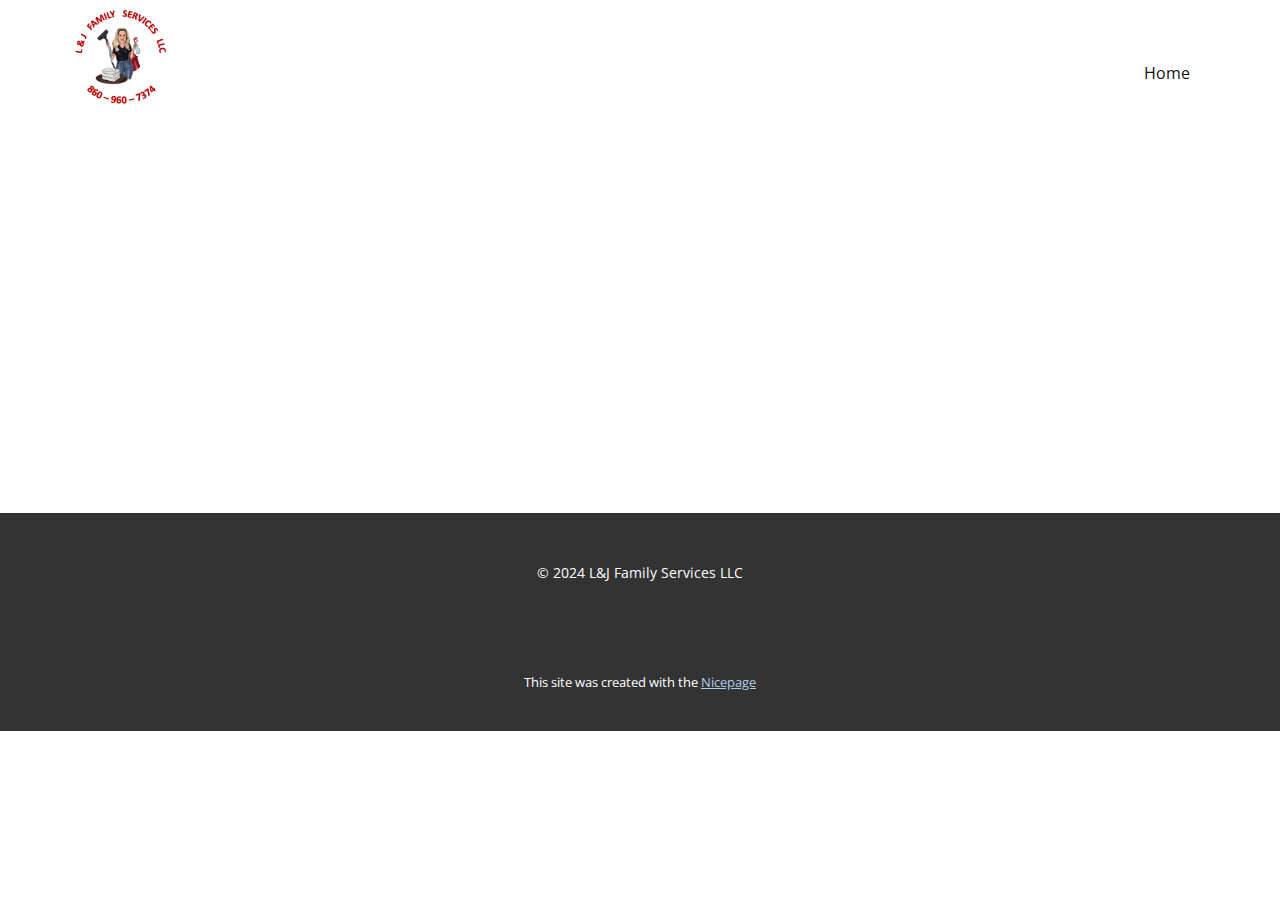
<file: About.html>
<!DOCTYPE html>
<html style="font-size: 16px;" lang="ena-US"><head>
    <meta name="viewport" content="width=device-width, initial-scale=1.0">
    <meta charset="utf-8">
    <meta name="keywords" content="">
    <meta name="description" content="">
    <title>About</title>
    <link rel="stylesheet" href="nicepage.css" media="screen">
<link rel="stylesheet" href="About.css" media="screen">
    <script class="u-script" type="text/javascript" src="jquery.js" defer=""></script>
    <script class="u-script" type="text/javascript" src="nicepage.js" defer=""></script>
    <meta name="generator" content="Nicepage 6.17.0, nicepage.com">
    <link id="u-theme-google-font" rel="stylesheet" href="https://fonts.googleapis.com/css?family=Open+Sans:300,300i,400,400i,500,500i,600,600i,700,700i,800,800i|Fjalla+One:400">
    
    
    
    <script type="application/ld+json">{
		"@context": "http://schema.org",
		"@type": "Organization",
		"name": "L J Family Services",
		"logo": "images/Logo-Lu.png"
}</script>
    <meta name="theme-color" content="#478ac9">
    <meta property="og:title" content="About">
    <meta property="og:description" content="">
    <meta property="og:type" content="website">
  <meta data-intl-tel-input-cdn-path="intlTelInput/"></head>
  <body data-path-to-root="./" data-include-products="false" class="u-body u-xl-mode" data-lang="ena"><header class="u-clearfix u-header u-header" id="sec-a694"><div class="u-clearfix u-sheet u-sheet-1">
        <a href="#" class="u-image u-logo u-image-1" data-image-width="685" data-image-height="692">
          <img src="images/Logo-Lu.png" class="u-logo-image u-logo-image-1">
        </a>
        <nav class="u-menu u-menu-one-level u-offcanvas u-menu-1">
          <div class="menu-collapse" style="font-size: 1rem; letter-spacing: 0px;">
            <a class="u-button-style u-custom-left-right-menu-spacing u-custom-padding-bottom u-custom-text-active-color u-custom-text-hover-color u-custom-top-bottom-menu-spacing u-nav-link u-text-active-palette-1-base u-text-hover-palette-2-base" href="#" data-lang-pt="{&quot;content&quot;:&quot;<svg class=\&quot;u-svg-link\&quot; viewBox=\&quot;0 0 24 24\&quot;><use xlink:href=\&quot;#menu-hamburger\&quot;></use></svg><svg class=\&quot;u-svg-content\&quot; version=\&quot;1.1\&quot; id=\&quot;menu-hamburger\&quot; viewBox=\&quot;0 0 16 16\&quot; x=\&quot;0px\&quot; y=\&quot;0px\&quot; xmlns:xlink=\&quot;http://www.w3.org/1999/xlink\&quot; xmlns=\&quot;http://www.w3.org/2000/svg\&quot;>    <g>        <rect y=\&quot;1\&quot; width=\&quot;16\&quot; height=\&quot;2\&quot;></rect>        <rect y=\&quot;7\&quot; width=\&quot;16\&quot; height=\&quot;2\&quot;></rect>        <rect y=\&quot;13\&quot; width=\&quot;16\&quot; height=\&quot;2\&quot;></rect>    </g></svg>&quot;,&quot;href&quot;:&quot;#&quot;}" data-lang-ena="{&quot;content&quot;:&quot;<svg class=\&quot;u-svg-link\&quot; viewBox=\&quot;0 0 24 24\&quot;><use xlink:href=\&quot;#menu-hamburger\&quot;></use></svg><svg class=\&quot;u-svg-content\&quot; version=\&quot;1.1\&quot; id=\&quot;menu-hamburger\&quot; viewBox=\&quot;0 0 16 16\&quot; x=\&quot;0px\&quot; y=\&quot;0px\&quot; xmlns:xlink=\&quot;http://www.w3.org/1999/xlink\&quot; xmlns=\&quot;http://www.w3.org/2000/svg\&quot;>    <g>        <rect y=\&quot;1\&quot; width=\&quot;16\&quot; height=\&quot;2\&quot;></rect>        <rect y=\&quot;7\&quot; width=\&quot;16\&quot; height=\&quot;2\&quot;></rect>        <rect y=\&quot;13\&quot; width=\&quot;16\&quot; height=\&quot;2\&quot;></rect>    </g></svg>&quot;,&quot;href&quot;:&quot;#&quot;}">
              <svg class="u-svg-link" viewBox="0 0 24 24"><use xlink:href="#menu-hamburger"></use></svg>
              <svg class="u-svg-content" version="1.1" id="menu-hamburger" viewBox="0 0 16 16" x="0px" y="0px" xmlns:xlink="http://www.w3.org/1999/xlink" xmlns="http://www.w3.org/2000/svg"><g><rect y="1" width="16" height="2"></rect><rect y="7" width="16" height="2"></rect><rect y="13" width="16" height="2"></rect>
</g></svg>
            </a>
          </div>
          <div class="u-custom-menu u-nav-container">
            <ul class="u-nav u-unstyled u-nav-1"><li class="u-nav-item"><a class="u-button-style u-nav-link u-text-active-custom-color-1 u-text-hover-custom-color-2" href="./" style="padding: 10px 20px;" data-lang-pt="{&quot;content&quot;:&quot;Home&quot;,&quot;href&quot;:&quot;Home.html&quot;}" data-lang-ena="{&quot;content&quot;:&quot;Home&quot;,&quot;href&quot;:&quot;Home.html&quot;}">Home</a>
</li></ul>
          </div>
          <div class="u-custom-menu u-nav-container-collapse">
            <div class="u-black u-container-style u-inner-container-layout u-opacity u-opacity-95 u-sidenav">
              <div class="u-inner-container-layout u-sidenav-overflow">
                <div class="u-menu-close"></div>
                <ul class="u-align-center u-nav u-popupmenu-items u-unstyled u-nav-2"><li class="u-nav-item"><a class="u-button-style u-nav-link" href="./" data-lang-pt="{&quot;content&quot;:&quot;Home&quot;,&quot;href&quot;:&quot;Home.html&quot;}" data-lang-ena="{&quot;content&quot;:&quot;Home&quot;,&quot;href&quot;:&quot;Home.html&quot;}">Home</a>
</li></ul>
              </div>
            </div>
            <div class="u-black u-menu-overlay u-opacity u-opacity-70"></div>
          </div>
        </nav>
      </div></header>
    <section class="u-clearfix u-section-1" id="sec-d9aa">
      <div class="u-clearfix u-sheet u-sheet-1"></div>
    </section>
    
    
    
    <footer class="u-align-center u-clearfix u-container-align-center u-footer u-grey-80 u-footer" id="sec-315b"><div class="u-clearfix u-sheet u-sheet-1">
        <p class="u-small-text u-text u-text-variant u-text-1" data-lang-pt=" © 2024 L&amp;amp;J Family Services LLC" data-lang-ena=" © 2024 L&amp;amp;J Family Services LLC"> © 2024 L&amp;J Family Services LLC</p>
      </div></footer>
    <section class="u-backlink u-clearfix u-grey-80">
      <p class="u-text">
        <span>This site was created with the </span>
        <a class="u-link" href="https://nicepage.com/" target="_blank" rel="nofollow">
          <span>Nicepage</span>
        </a>
      </p>
    </section>
  
</body></html>
</file>
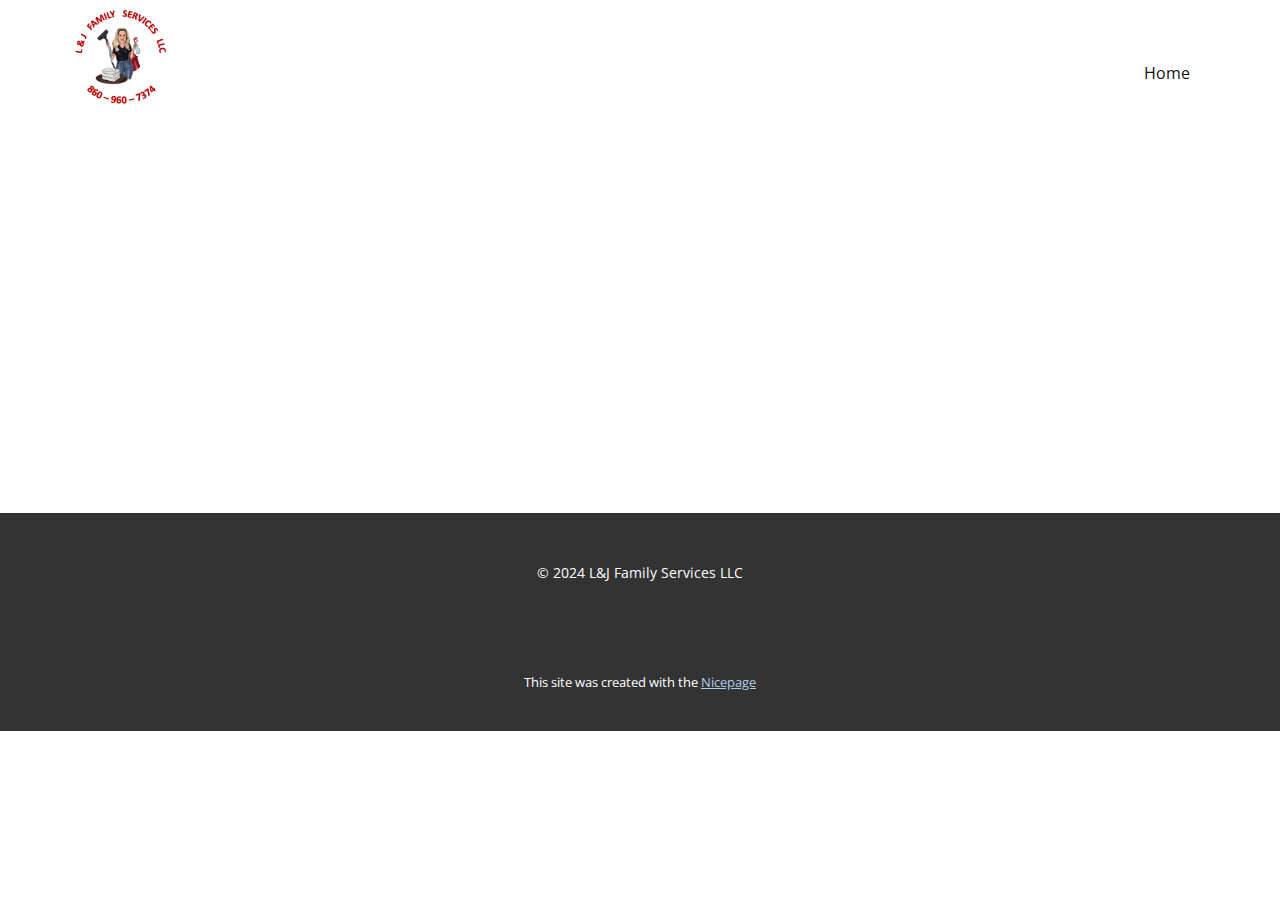
<file: Contact.html>
<!DOCTYPE html>
<html style="font-size: 16px;" lang="ena-US"><head>
    <meta name="viewport" content="width=device-width, initial-scale=1.0">
    <meta charset="utf-8">
    <meta name="keywords" content="">
    <meta name="description" content="">
    <title>Contact</title>
    <link rel="stylesheet" href="nicepage.css" media="screen">
<link rel="stylesheet" href="Contact.css" media="screen">
    <script class="u-script" type="text/javascript" src="jquery.js" defer=""></script>
    <script class="u-script" type="text/javascript" src="nicepage.js" defer=""></script>
    <meta name="generator" content="Nicepage 6.17.0, nicepage.com">
    <link id="u-theme-google-font" rel="stylesheet" href="https://fonts.googleapis.com/css?family=Open+Sans:300,300i,400,400i,500,500i,600,600i,700,700i,800,800i|Fjalla+One:400">
    
    
    
    <script type="application/ld+json">{
		"@context": "http://schema.org",
		"@type": "Organization",
		"name": "L J Family Services",
		"logo": "images/Logo-Lu.png"
}</script>
    <meta name="theme-color" content="#478ac9">
    <meta property="og:title" content="Contact">
    <meta property="og:description" content="">
    <meta property="og:type" content="website">
  <meta data-intl-tel-input-cdn-path="intlTelInput/"></head>
  <body data-path-to-root="./" data-include-products="false" class="u-body u-xl-mode" data-lang="ena"><header class="u-clearfix u-header u-header" id="sec-a694"><div class="u-clearfix u-sheet u-sheet-1">
        <a href="#" class="u-image u-logo u-image-1" data-image-width="685" data-image-height="692">
          <img src="images/Logo-Lu.png" class="u-logo-image u-logo-image-1">
        </a>
        <nav class="u-menu u-menu-one-level u-offcanvas u-menu-1">
          <div class="menu-collapse" style="font-size: 1rem; letter-spacing: 0px;">
            <a class="u-button-style u-custom-left-right-menu-spacing u-custom-padding-bottom u-custom-text-active-color u-custom-text-hover-color u-custom-top-bottom-menu-spacing u-nav-link u-text-active-palette-1-base u-text-hover-palette-2-base" href="#" data-lang-pt="{&quot;content&quot;:&quot;<svg class=\&quot;u-svg-link\&quot; viewBox=\&quot;0 0 24 24\&quot;><use xlink:href=\&quot;#menu-hamburger\&quot;></use></svg><svg class=\&quot;u-svg-content\&quot; version=\&quot;1.1\&quot; id=\&quot;menu-hamburger\&quot; viewBox=\&quot;0 0 16 16\&quot; x=\&quot;0px\&quot; y=\&quot;0px\&quot; xmlns:xlink=\&quot;http://www.w3.org/1999/xlink\&quot; xmlns=\&quot;http://www.w3.org/2000/svg\&quot;>    <g>        <rect y=\&quot;1\&quot; width=\&quot;16\&quot; height=\&quot;2\&quot;></rect>        <rect y=\&quot;7\&quot; width=\&quot;16\&quot; height=\&quot;2\&quot;></rect>        <rect y=\&quot;13\&quot; width=\&quot;16\&quot; height=\&quot;2\&quot;></rect>    </g></svg>&quot;,&quot;href&quot;:&quot;#&quot;}" data-lang-ena="{&quot;content&quot;:&quot;<svg class=\&quot;u-svg-link\&quot; viewBox=\&quot;0 0 24 24\&quot;><use xlink:href=\&quot;#menu-hamburger\&quot;></use></svg><svg class=\&quot;u-svg-content\&quot; version=\&quot;1.1\&quot; id=\&quot;menu-hamburger\&quot; viewBox=\&quot;0 0 16 16\&quot; x=\&quot;0px\&quot; y=\&quot;0px\&quot; xmlns:xlink=\&quot;http://www.w3.org/1999/xlink\&quot; xmlns=\&quot;http://www.w3.org/2000/svg\&quot;>    <g>        <rect y=\&quot;1\&quot; width=\&quot;16\&quot; height=\&quot;2\&quot;></rect>        <rect y=\&quot;7\&quot; width=\&quot;16\&quot; height=\&quot;2\&quot;></rect>        <rect y=\&quot;13\&quot; width=\&quot;16\&quot; height=\&quot;2\&quot;></rect>    </g></svg>&quot;,&quot;href&quot;:&quot;#&quot;}">
              <svg class="u-svg-link" viewBox="0 0 24 24"><use xlink:href="#menu-hamburger"></use></svg>
              <svg class="u-svg-content" version="1.1" id="menu-hamburger" viewBox="0 0 16 16" x="0px" y="0px" xmlns:xlink="http://www.w3.org/1999/xlink" xmlns="http://www.w3.org/2000/svg"><g><rect y="1" width="16" height="2"></rect><rect y="7" width="16" height="2"></rect><rect y="13" width="16" height="2"></rect>
</g></svg>
            </a>
          </div>
          <div class="u-custom-menu u-nav-container">
            <ul class="u-nav u-unstyled u-nav-1"><li class="u-nav-item"><a class="u-button-style u-nav-link u-text-active-custom-color-1 u-text-hover-custom-color-2" href="./" style="padding: 10px 20px;" data-lang-pt="{&quot;content&quot;:&quot;Home&quot;,&quot;href&quot;:&quot;Home.html&quot;}" data-lang-ena="{&quot;content&quot;:&quot;Home&quot;,&quot;href&quot;:&quot;Home.html&quot;}">Home</a>
</li></ul>
          </div>
          <div class="u-custom-menu u-nav-container-collapse">
            <div class="u-black u-container-style u-inner-container-layout u-opacity u-opacity-95 u-sidenav">
              <div class="u-inner-container-layout u-sidenav-overflow">
                <div class="u-menu-close"></div>
                <ul class="u-align-center u-nav u-popupmenu-items u-unstyled u-nav-2"><li class="u-nav-item"><a class="u-button-style u-nav-link" href="./" data-lang-pt="{&quot;content&quot;:&quot;Home&quot;,&quot;href&quot;:&quot;Home.html&quot;}" data-lang-ena="{&quot;content&quot;:&quot;Home&quot;,&quot;href&quot;:&quot;Home.html&quot;}">Home</a>
</li></ul>
              </div>
            </div>
            <div class="u-black u-menu-overlay u-opacity u-opacity-70"></div>
          </div>
        </nav>
      </div></header>
    <section class="u-clearfix u-section-1" id="sec-eb41">
      <div class="u-clearfix u-sheet u-sheet-1"></div>
    </section>
    
    
    
    <footer class="u-align-center u-clearfix u-container-align-center u-footer u-grey-80 u-footer" id="sec-315b"><div class="u-clearfix u-sheet u-sheet-1">
        <p class="u-small-text u-text u-text-variant u-text-1" data-lang-pt=" © 2024 L&amp;amp;J Family Services LLC" data-lang-ena=" © 2024 L&amp;amp;J Family Services LLC"> © 2024 L&amp;J Family Services LLC</p>
      </div></footer>
    <section class="u-backlink u-clearfix u-grey-80">
      <p class="u-text">
        <span>This site was created with the </span>
        <a class="u-link" href="https://nicepage.com/" target="_blank" rel="nofollow">
          <span>Nicepage</span>
        </a>
      </p>
    </section>
  
</body></html>
</file>
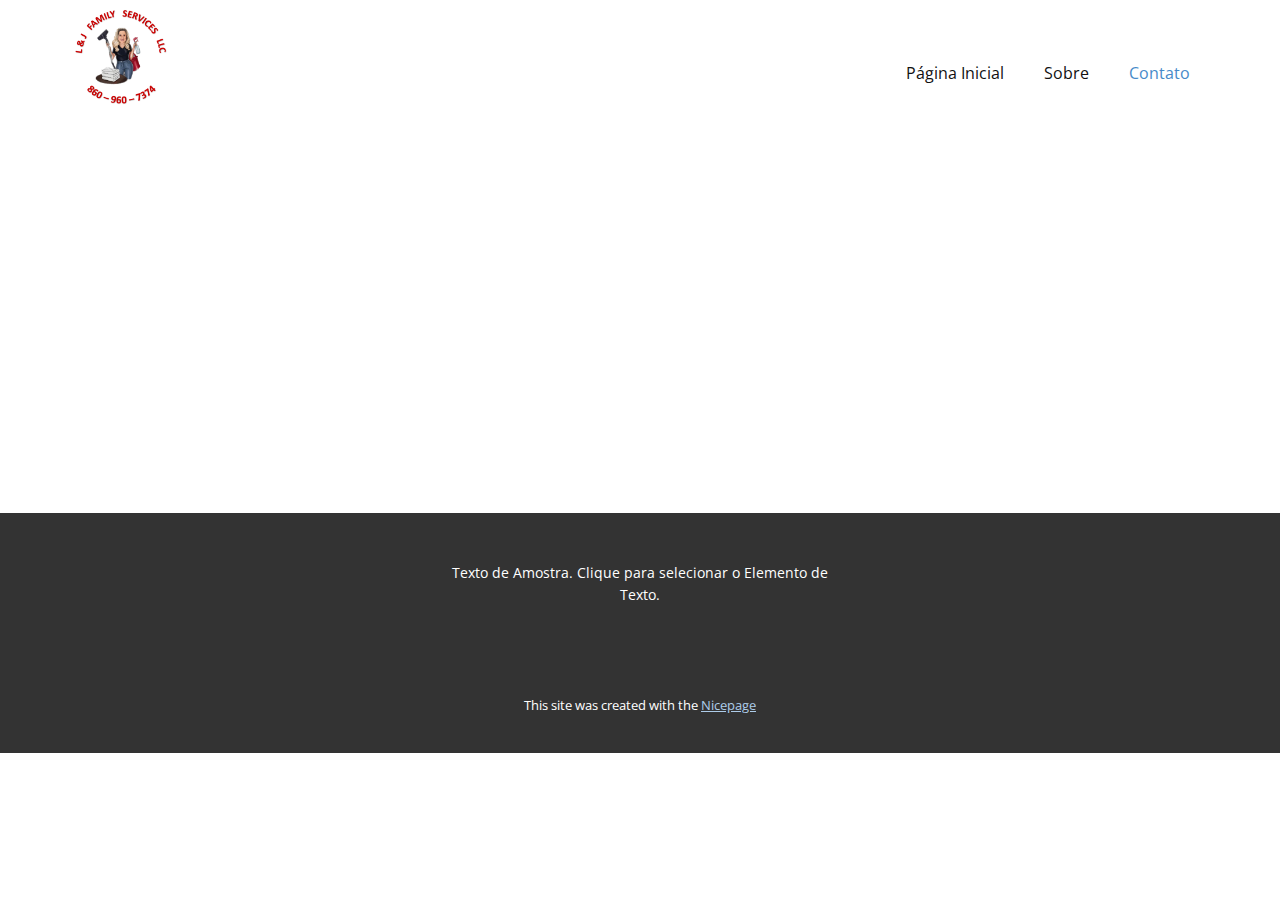
<file: Contato.html>
<!DOCTYPE html>
<html style="font-size: 16px;" lang="pt"><head>
    <meta name="viewport" content="width=device-width, initial-scale=1.0">
    <meta charset="utf-8">
    <meta name="keywords" content="">
    <meta name="description" content="">
    <title>Contato</title>
    <link rel="stylesheet" href="nicepage.css" media="screen">
<link rel="stylesheet" href="Contato.css" media="screen">
    <script class="u-script" type="text/javascript" src="jquery.js" defer=""></script>
    <script class="u-script" type="text/javascript" src="nicepage.js" defer=""></script>
    <meta name="generator" content="Nicepage 6.17.0, nicepage.com">
    <link id="u-theme-google-font" rel="stylesheet" href="https://fonts.googleapis.com/css?family=Open+Sans:300,300i,400,400i,500,500i,600,600i,700,700i,800,800i|Fjalla+One:400">
    
    
    
    <script type="application/ld+json">{
		"@context": "http://schema.org",
		"@type": "Organization",
		"name": "",
		"logo": "images/Logo-Lu.png"
}</script>
    <meta name="theme-color" content="#478ac9">
    <meta property="og:title" content="Contato">
    <meta property="og:type" content="website">
  <meta data-intl-tel-input-cdn-path="intlTelInput/"></head>
  <body data-path-to-root="./" data-include-products="false" class="u-body u-xl-mode" data-lang="pt"><header class="u-clearfix u-header u-header" id="sec-a694"><div class="u-clearfix u-sheet u-sheet-1">
        <a href="#" class="u-image u-logo u-image-1" data-image-width="685" data-image-height="692">
          <img src="images/Logo-Lu.png" class="u-logo-image u-logo-image-1">
        </a>
        <nav class="u-menu u-menu-dropdown u-offcanvas u-menu-1">
          <div class="menu-collapse" style="font-size: 1rem; letter-spacing: 0px;">
            <a class="u-button-style u-custom-left-right-menu-spacing u-custom-padding-bottom u-custom-top-bottom-menu-spacing u-nav-link u-text-active-palette-1-base u-text-hover-palette-2-base" href="#">
              <svg class="u-svg-link" viewBox="0 0 24 24"><use xlink:href="#menu-hamburger"></use></svg>
              <svg class="u-svg-content" version="1.1" id="menu-hamburger" viewBox="0 0 16 16" x="0px" y="0px" xmlns:xlink="http://www.w3.org/1999/xlink" xmlns="http://www.w3.org/2000/svg"><g><rect y="1" width="16" height="2"></rect><rect y="7" width="16" height="2"></rect><rect y="13" width="16" height="2"></rect>
</g></svg>
            </a>
          </div>
          <div class="u-nav-container">
            <ul class="u-nav u-unstyled u-nav-1"><li class="u-nav-item"><a class="u-button-style u-nav-link u-text-active-palette-1-base u-text-hover-palette-2-base" href="./" style="padding: 10px 20px;">Página Inicial</a>
</li><li class="u-nav-item"><a class="u-button-style u-nav-link u-text-active-palette-1-base u-text-hover-palette-2-base" href="Sobre.html" style="padding: 10px 20px;">Sobre</a>
</li><li class="u-nav-item"><a class="u-button-style u-nav-link u-text-active-palette-1-base u-text-hover-palette-2-base" href="Contato.html" style="padding: 10px 20px;">Contato</a>
</li></ul>
          </div>
          <div class="u-nav-container-collapse">
            <div class="u-black u-container-style u-inner-container-layout u-opacity u-opacity-95 u-sidenav">
              <div class="u-inner-container-layout u-sidenav-overflow">
                <div class="u-menu-close"></div>
                <ul class="u-align-center u-nav u-popupmenu-items u-unstyled u-nav-2"><li class="u-nav-item"><a class="u-button-style u-nav-link" href="./">Página Inicial</a>
</li><li class="u-nav-item"><a class="u-button-style u-nav-link" href="Sobre.html">Sobre</a>
</li><li class="u-nav-item"><a class="u-button-style u-nav-link" href="Contato.html">Contato</a>
</li></ul>
              </div>
            </div>
            <div class="u-black u-menu-overlay u-opacity u-opacity-70"></div>
          </div>
        </nav>
      </div></header>
    <section class="u-clearfix u-section-1" id="sec-eb41">
      <div class="u-clearfix u-sheet u-sheet-1"></div>
    </section>
    
    
    
    <footer class="u-align-center u-clearfix u-container-align-center u-footer u-grey-80 u-footer" id="sec-315b"><div class="u-clearfix u-sheet u-sheet-1">
        <p class="u-small-text u-text u-text-variant u-text-1">Texto de Amostra. Clique para selecionar o Elemento de Texto.</p>
      </div></footer>
    <section class="u-backlink u-clearfix u-grey-80">
      <p class="u-text">
        <span>This site was created with the </span>
        <a class="u-link" href="https://nicepage.com/" target="_blank" rel="nofollow">
          <span>Nicepage</span>
        </a>
      </p>
    </section>
  
</body></html>
</file>
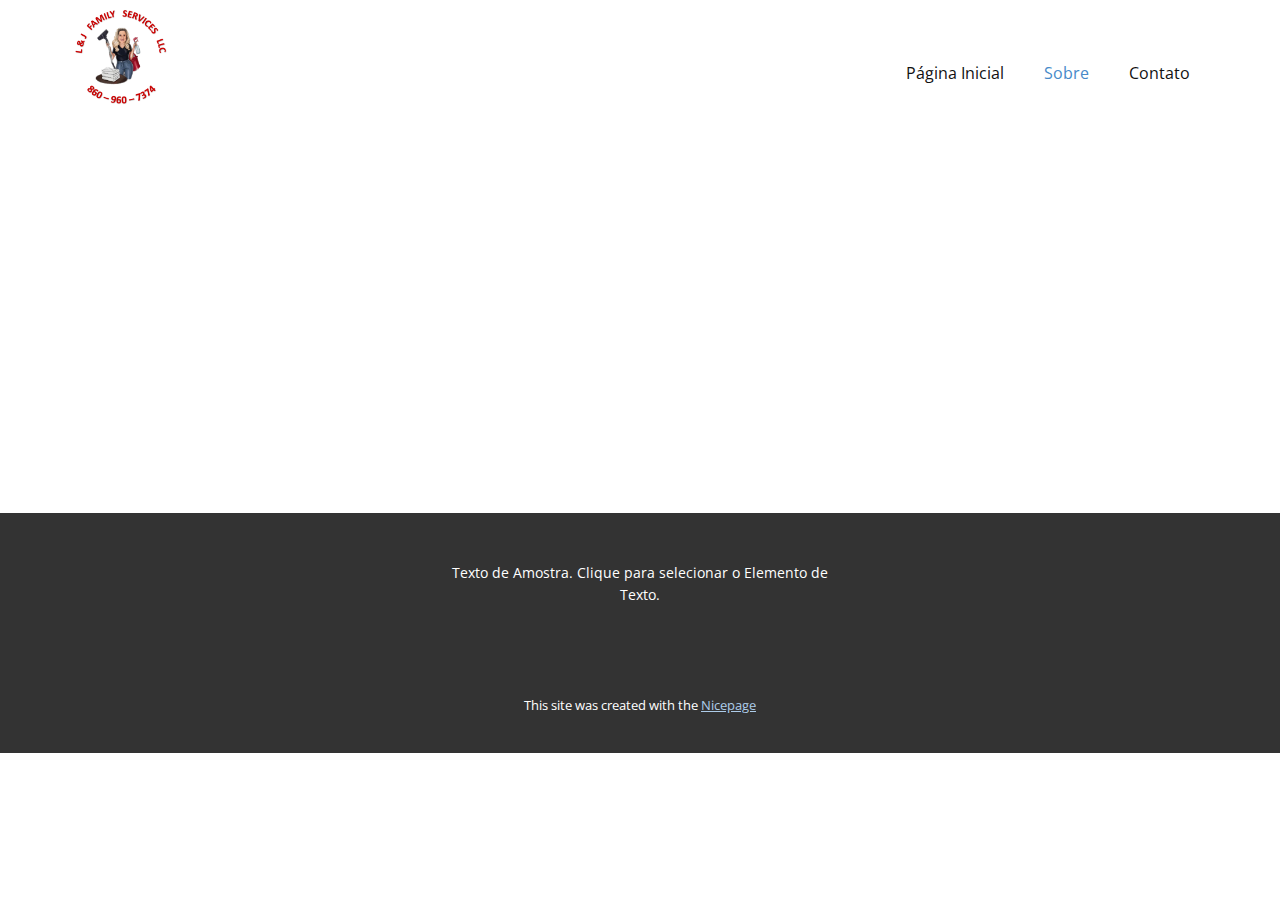
<file: Sobre.html>
<!DOCTYPE html>
<html style="font-size: 16px;" lang="pt"><head>
    <meta name="viewport" content="width=device-width, initial-scale=1.0">
    <meta charset="utf-8">
    <meta name="keywords" content="">
    <meta name="description" content="">
    <title>Sobre</title>
    <link rel="stylesheet" href="nicepage.css" media="screen">
<link rel="stylesheet" href="Sobre.css" media="screen">
    <script class="u-script" type="text/javascript" src="jquery.js" defer=""></script>
    <script class="u-script" type="text/javascript" src="nicepage.js" defer=""></script>
    <meta name="generator" content="Nicepage 6.17.0, nicepage.com">
    <link id="u-theme-google-font" rel="stylesheet" href="https://fonts.googleapis.com/css?family=Open+Sans:300,300i,400,400i,500,500i,600,600i,700,700i,800,800i|Fjalla+One:400">
    
    
    
    <script type="application/ld+json">{
		"@context": "http://schema.org",
		"@type": "Organization",
		"name": "",
		"logo": "images/Logo-Lu.png"
}</script>
    <meta name="theme-color" content="#478ac9">
    <meta property="og:title" content="Sobre">
    <meta property="og:type" content="website">
  <meta data-intl-tel-input-cdn-path="intlTelInput/"></head>
  <body data-path-to-root="./" data-include-products="false" class="u-body u-xl-mode" data-lang="pt"><header class="u-clearfix u-header u-header" id="sec-a694"><div class="u-clearfix u-sheet u-sheet-1">
        <a href="#" class="u-image u-logo u-image-1" data-image-width="685" data-image-height="692">
          <img src="images/Logo-Lu.png" class="u-logo-image u-logo-image-1">
        </a>
        <nav class="u-menu u-menu-dropdown u-offcanvas u-menu-1">
          <div class="menu-collapse" style="font-size: 1rem; letter-spacing: 0px;">
            <a class="u-button-style u-custom-left-right-menu-spacing u-custom-padding-bottom u-custom-top-bottom-menu-spacing u-nav-link u-text-active-palette-1-base u-text-hover-palette-2-base" href="#">
              <svg class="u-svg-link" viewBox="0 0 24 24"><use xlink:href="#menu-hamburger"></use></svg>
              <svg class="u-svg-content" version="1.1" id="menu-hamburger" viewBox="0 0 16 16" x="0px" y="0px" xmlns:xlink="http://www.w3.org/1999/xlink" xmlns="http://www.w3.org/2000/svg"><g><rect y="1" width="16" height="2"></rect><rect y="7" width="16" height="2"></rect><rect y="13" width="16" height="2"></rect>
</g></svg>
            </a>
          </div>
          <div class="u-nav-container">
            <ul class="u-nav u-unstyled u-nav-1"><li class="u-nav-item"><a class="u-button-style u-nav-link u-text-active-palette-1-base u-text-hover-palette-2-base" href="./" style="padding: 10px 20px;">Página Inicial</a>
</li><li class="u-nav-item"><a class="u-button-style u-nav-link u-text-active-palette-1-base u-text-hover-palette-2-base" href="Sobre.html" style="padding: 10px 20px;">Sobre</a>
</li><li class="u-nav-item"><a class="u-button-style u-nav-link u-text-active-palette-1-base u-text-hover-palette-2-base" href="Contato.html" style="padding: 10px 20px;">Contato</a>
</li></ul>
          </div>
          <div class="u-nav-container-collapse">
            <div class="u-black u-container-style u-inner-container-layout u-opacity u-opacity-95 u-sidenav">
              <div class="u-inner-container-layout u-sidenav-overflow">
                <div class="u-menu-close"></div>
                <ul class="u-align-center u-nav u-popupmenu-items u-unstyled u-nav-2"><li class="u-nav-item"><a class="u-button-style u-nav-link" href="./">Página Inicial</a>
</li><li class="u-nav-item"><a class="u-button-style u-nav-link" href="Sobre.html">Sobre</a>
</li><li class="u-nav-item"><a class="u-button-style u-nav-link" href="Contato.html">Contato</a>
</li></ul>
              </div>
            </div>
            <div class="u-black u-menu-overlay u-opacity u-opacity-70"></div>
          </div>
        </nav>
      </div></header>
    <section class="u-clearfix u-section-1" id="sec-d9aa">
      <div class="u-clearfix u-sheet u-sheet-1"></div>
    </section>
    
    
    
    <footer class="u-align-center u-clearfix u-container-align-center u-footer u-grey-80 u-footer" id="sec-315b"><div class="u-clearfix u-sheet u-sheet-1">
        <p class="u-small-text u-text u-text-variant u-text-1">Texto de Amostra. Clique para selecionar o Elemento de Texto.</p>
      </div></footer>
    <section class="u-backlink u-clearfix u-grey-80">
      <p class="u-text">
        <span>This site was created with the </span>
        <a class="u-link" href="https://nicepage.com/" target="_blank" rel="nofollow">
          <span>Nicepage</span>
        </a>
      </p>
    </section>
  
</body></html>
</file>
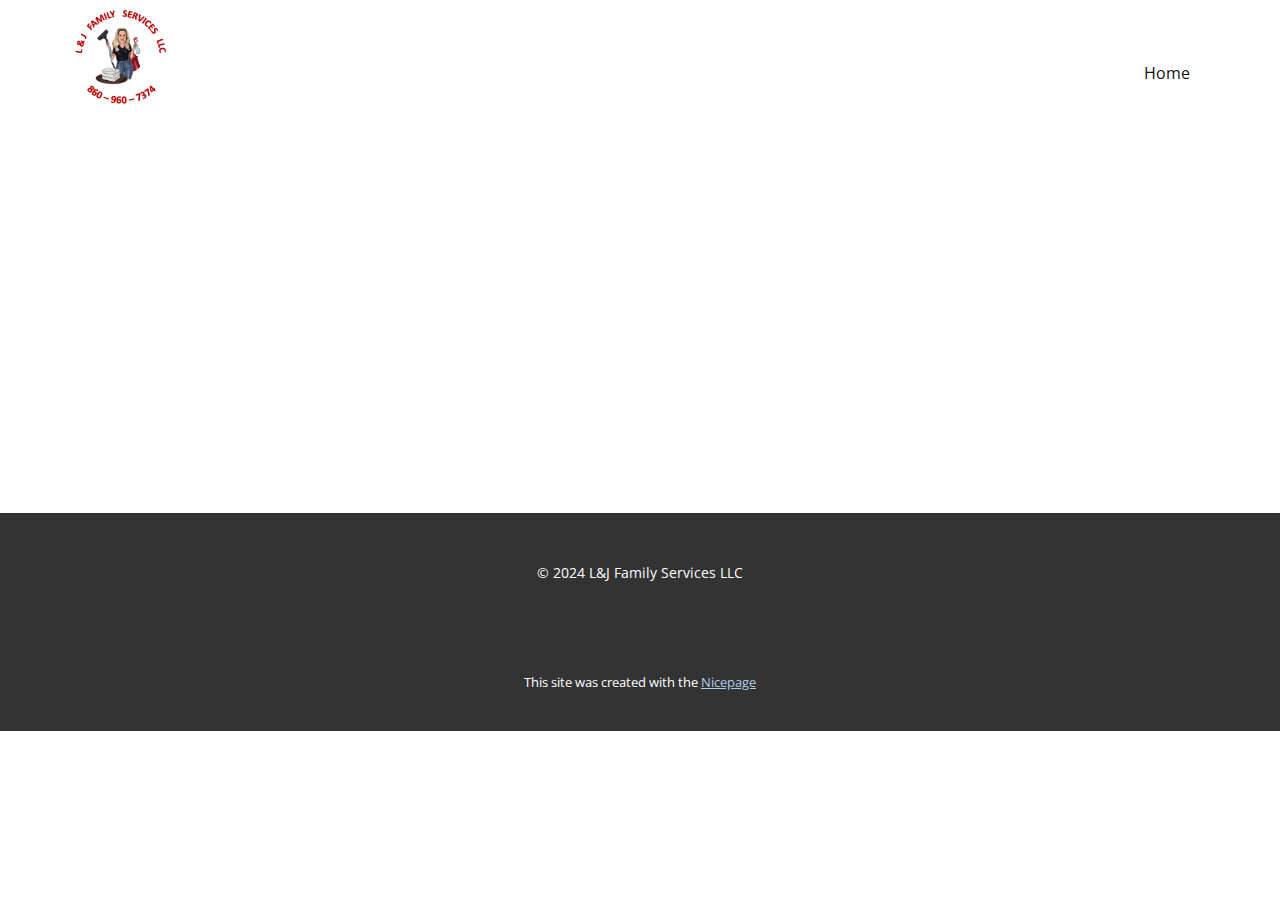
<file: pt/About.html>
<!DOCTYPE html>
<html style="font-size: 16px;" lang="pt"><head>
    <meta name="viewport" content="width=device-width, initial-scale=1.0">
    <meta charset="utf-8">
    <meta name="keywords" content="">
    <meta name="description" content="">
    <title></title>
    <link rel="stylesheet" href="../nicepage.css" media="screen">
<link rel="stylesheet" href="../About.css" media="screen">
    <script class="u-script" type="text/javascript" src="../jquery.js" defer=""></script>
    <script class="u-script" type="text/javascript" src="../nicepage.js" defer=""></script>
    <meta name="generator" content="Nicepage 6.17.0, nicepage.com">
    <link id="u-theme-google-font" rel="stylesheet" href="https://fonts.googleapis.com/css?family=Open+Sans:300,300i,400,400i,500,500i,600,600i,700,700i,800,800i|Fjalla+One:400">
    
    
    
    <script type="application/ld+json">{
		"@context": "http://schema.org",
		"@type": "Organization",
		"name": "L J Family Services",
		"logo": "../images/Logo-Lu.png"
}</script>
    <meta name="theme-color" content="#478ac9">
    <meta property="og:title" content="About">
    <meta property="og:description" content="">
    <meta property="og:type" content="website">
  </head>
  <body data-path-to-root="../" data-include-products="false" class="u-body u-xl-mode" data-lang="pt"><header class="u-clearfix u-header u-header" id="sec-a694"><div class="u-clearfix u-sheet u-sheet-1">
        <a href="#" class="u-image u-logo u-image-1" data-image-width="685" data-image-height="692">
          <img src="../images/Logo-Lu.png" class="u-logo-image u-logo-image-1">
        </a>
        <nav class="u-menu u-menu-one-level u-offcanvas u-menu-1">
          <div class="menu-collapse" style="font-size: 1rem; letter-spacing: 0px;">
            <a class="u-button-style u-custom-left-right-menu-spacing u-custom-padding-bottom u-custom-text-active-color u-custom-text-hover-color u-custom-top-bottom-menu-spacing u-nav-link u-text-active-palette-1-base u-text-hover-palette-2-base" href="#"><svg class="u-svg-link" viewBox="0 0 24 24"><use xlink:href="#menu-hamburger"></use></svg><svg class="u-svg-content" version="1.1" id="menu-hamburger" viewBox="0 0 16 16" x="0px" y="0px" xmlns:xlink="http://www.w3.org/1999/xlink" xmlns="http://www.w3.org/2000/svg">    <g>        <rect y="1" width="16" height="2"></rect>        <rect y="7" width="16" height="2"></rect>        <rect y="13" width="16" height="2"></rect>    </g></svg></a>
          </div>
          <div class="u-custom-menu u-nav-container">
            <ul class="u-nav u-unstyled u-nav-1"><li class="u-nav-item"><a class="u-button-style u-nav-link u-text-active-custom-color-1 u-text-hover-custom-color-2" href="./" style="padding: 10px 20px;">Home</a>
</li></ul>
          </div>
          <div class="u-custom-menu u-nav-container-collapse">
            <div class="u-black u-container-style u-inner-container-layout u-opacity u-opacity-95 u-sidenav">
              <div class="u-inner-container-layout u-sidenav-overflow">
                <div class="u-menu-close"></div>
                <ul class="u-align-center u-nav u-popupmenu-items u-unstyled u-nav-2"><li class="u-nav-item"><a class="u-button-style u-nav-link" href="./">Home</a>
</li></ul>
              </div>
            </div>
            <div class="u-black u-menu-overlay u-opacity u-opacity-70"></div>
          </div>
        </nav>
      </div></header>
    <section class="u-clearfix u-section-1" id="sec-d9aa">
      <div class="u-clearfix u-sheet u-sheet-1"></div>
    </section>
    
    
    
    <footer class="u-align-center u-clearfix u-container-align-center u-footer u-grey-80 u-footer" id="sec-315b"><div class="u-clearfix u-sheet u-sheet-1">
        <p class="u-small-text u-text u-text-variant u-text-1"> © 2024 L&amp;J Family Services LLC</p>
      </div></footer>
    <section class="u-backlink u-clearfix u-grey-80">
      <p class="u-text">
        <span>This site was created with the </span>
        <a class="u-link" href="https://nicepage.com/" target="_blank" rel="nofollow">
          <span>Nicepage</span>
        </a>
      </p>
    </section>
  
</body></html>
</file>
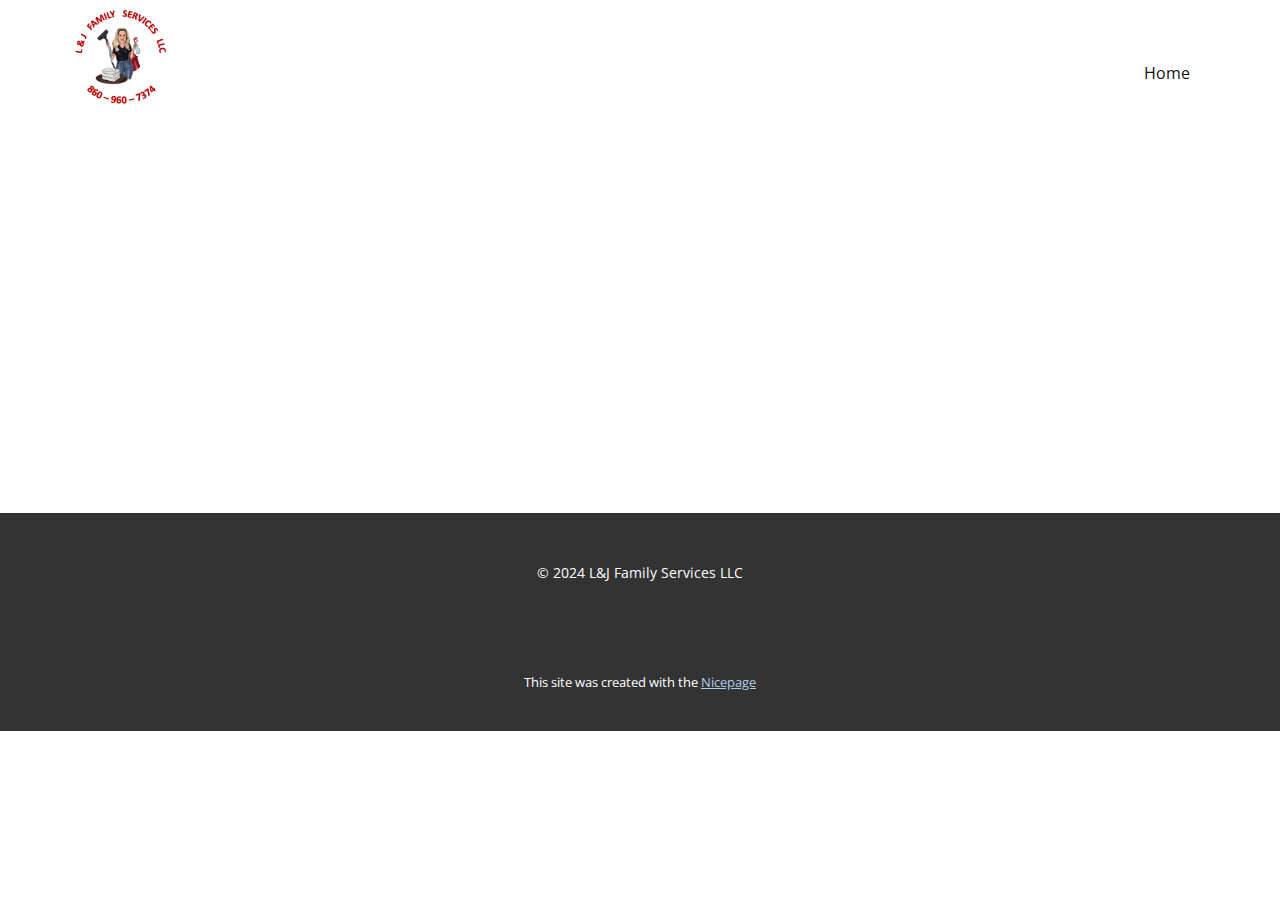
<file: pt/Contact.html>
<!DOCTYPE html>
<html style="font-size: 16px;" lang="pt"><head>
    <meta name="viewport" content="width=device-width, initial-scale=1.0">
    <meta charset="utf-8">
    <meta name="keywords" content="">
    <meta name="description" content="">
    <title></title>
    <link rel="stylesheet" href="../nicepage.css" media="screen">
<link rel="stylesheet" href="../Contact.css" media="screen">
    <script class="u-script" type="text/javascript" src="../jquery.js" defer=""></script>
    <script class="u-script" type="text/javascript" src="../nicepage.js" defer=""></script>
    <meta name="generator" content="Nicepage 6.17.0, nicepage.com">
    <link id="u-theme-google-font" rel="stylesheet" href="https://fonts.googleapis.com/css?family=Open+Sans:300,300i,400,400i,500,500i,600,600i,700,700i,800,800i|Fjalla+One:400">
    
    
    
    <script type="application/ld+json">{
		"@context": "http://schema.org",
		"@type": "Organization",
		"name": "L J Family Services",
		"logo": "../images/Logo-Lu.png"
}</script>
    <meta name="theme-color" content="#478ac9">
    <meta property="og:title" content="Contact">
    <meta property="og:description" content="">
    <meta property="og:type" content="website">
  </head>
  <body data-path-to-root="../" data-include-products="false" class="u-body u-xl-mode" data-lang="pt"><header class="u-clearfix u-header u-header" id="sec-a694"><div class="u-clearfix u-sheet u-sheet-1">
        <a href="#" class="u-image u-logo u-image-1" data-image-width="685" data-image-height="692">
          <img src="../images/Logo-Lu.png" class="u-logo-image u-logo-image-1">
        </a>
        <nav class="u-menu u-menu-one-level u-offcanvas u-menu-1">
          <div class="menu-collapse" style="font-size: 1rem; letter-spacing: 0px;">
            <a class="u-button-style u-custom-left-right-menu-spacing u-custom-padding-bottom u-custom-text-active-color u-custom-text-hover-color u-custom-top-bottom-menu-spacing u-nav-link u-text-active-palette-1-base u-text-hover-palette-2-base" href="#"><svg class="u-svg-link" viewBox="0 0 24 24"><use xlink:href="#menu-hamburger"></use></svg><svg class="u-svg-content" version="1.1" id="menu-hamburger" viewBox="0 0 16 16" x="0px" y="0px" xmlns:xlink="http://www.w3.org/1999/xlink" xmlns="http://www.w3.org/2000/svg">    <g>        <rect y="1" width="16" height="2"></rect>        <rect y="7" width="16" height="2"></rect>        <rect y="13" width="16" height="2"></rect>    </g></svg></a>
          </div>
          <div class="u-custom-menu u-nav-container">
            <ul class="u-nav u-unstyled u-nav-1"><li class="u-nav-item"><a class="u-button-style u-nav-link u-text-active-custom-color-1 u-text-hover-custom-color-2" href="./" style="padding: 10px 20px;">Home</a>
</li></ul>
          </div>
          <div class="u-custom-menu u-nav-container-collapse">
            <div class="u-black u-container-style u-inner-container-layout u-opacity u-opacity-95 u-sidenav">
              <div class="u-inner-container-layout u-sidenav-overflow">
                <div class="u-menu-close"></div>
                <ul class="u-align-center u-nav u-popupmenu-items u-unstyled u-nav-2"><li class="u-nav-item"><a class="u-button-style u-nav-link" href="./">Home</a>
</li></ul>
              </div>
            </div>
            <div class="u-black u-menu-overlay u-opacity u-opacity-70"></div>
          </div>
        </nav>
      </div></header>
    <section class="u-clearfix u-section-1" id="sec-eb41">
      <div class="u-clearfix u-sheet u-sheet-1"></div>
    </section>
    
    
    
    <footer class="u-align-center u-clearfix u-container-align-center u-footer u-grey-80 u-footer" id="sec-315b"><div class="u-clearfix u-sheet u-sheet-1">
        <p class="u-small-text u-text u-text-variant u-text-1"> © 2024 L&amp;J Family Services LLC</p>
      </div></footer>
    <section class="u-backlink u-clearfix u-grey-80">
      <p class="u-text">
        <span>This site was created with the </span>
        <a class="u-link" href="https://nicepage.com/" target="_blank" rel="nofollow">
          <span>Nicepage</span>
        </a>
      </p>
    </section>
  
</body></html>
</file>
